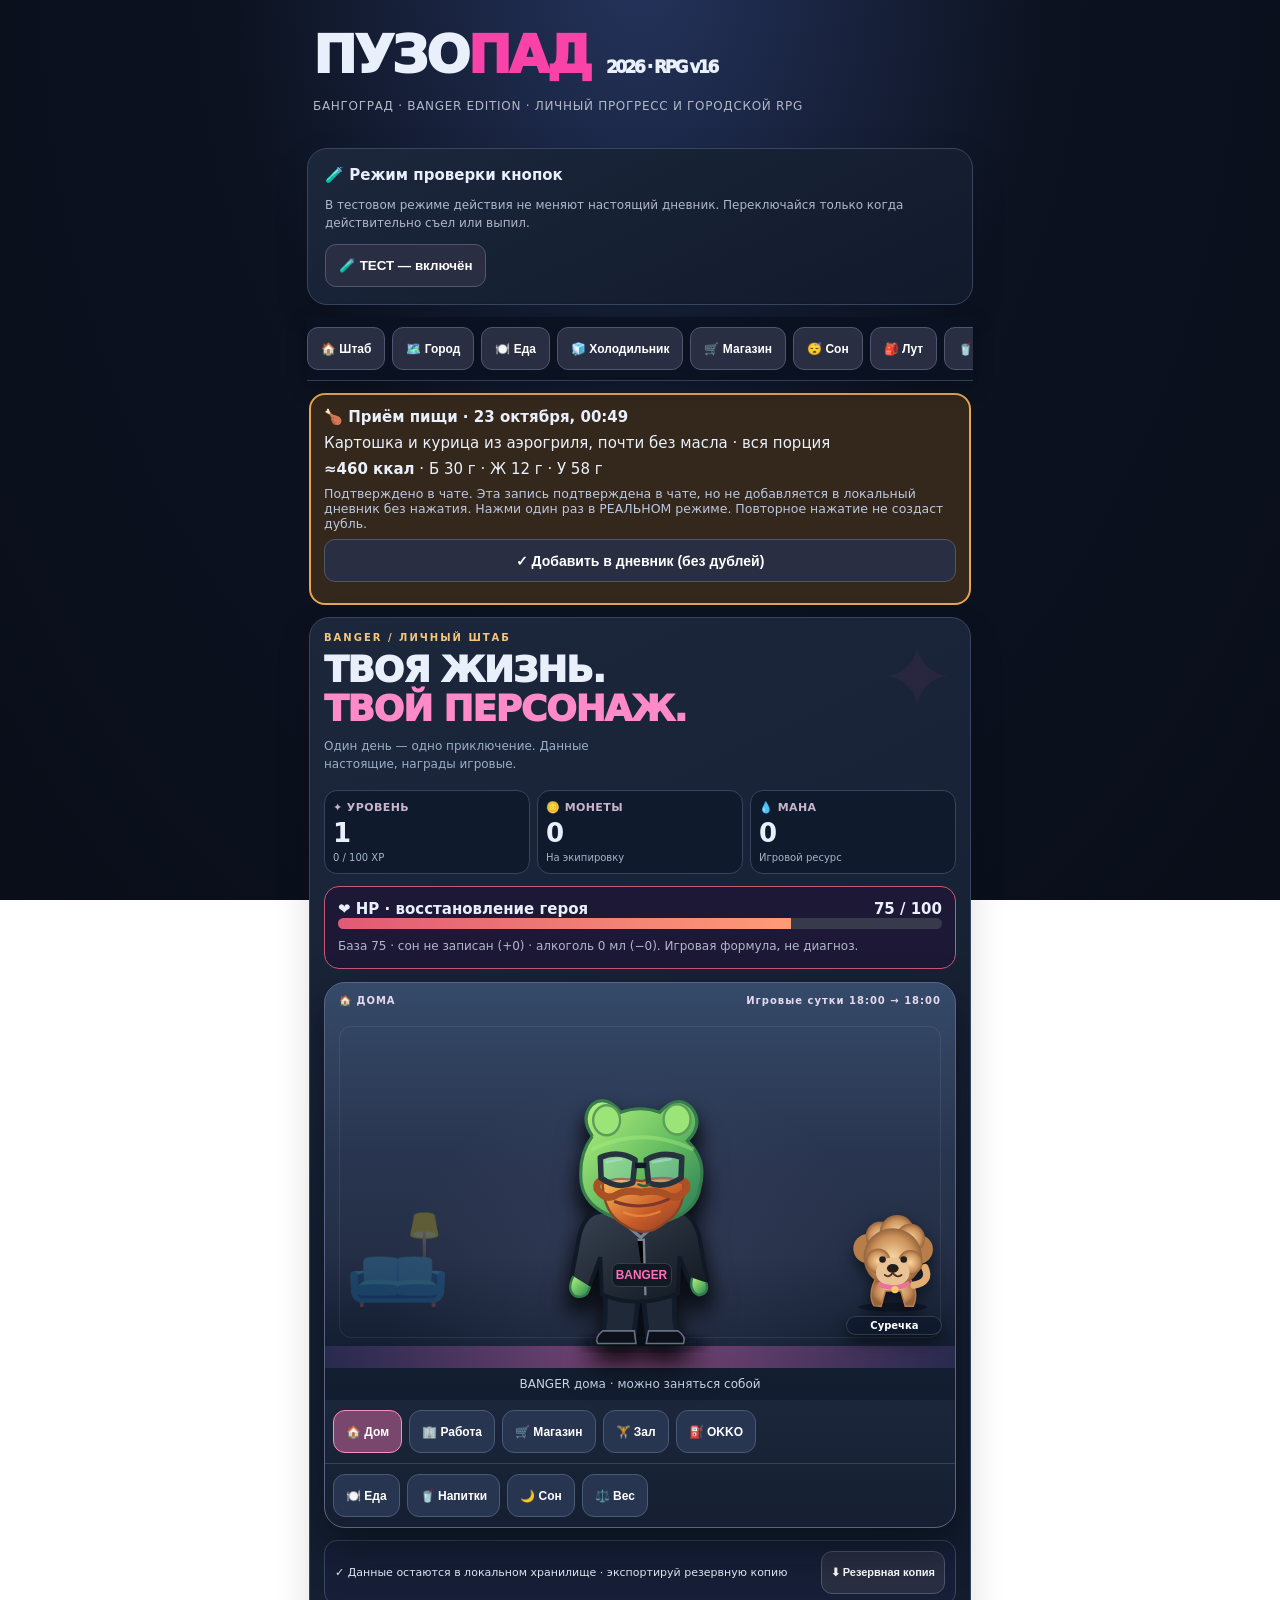
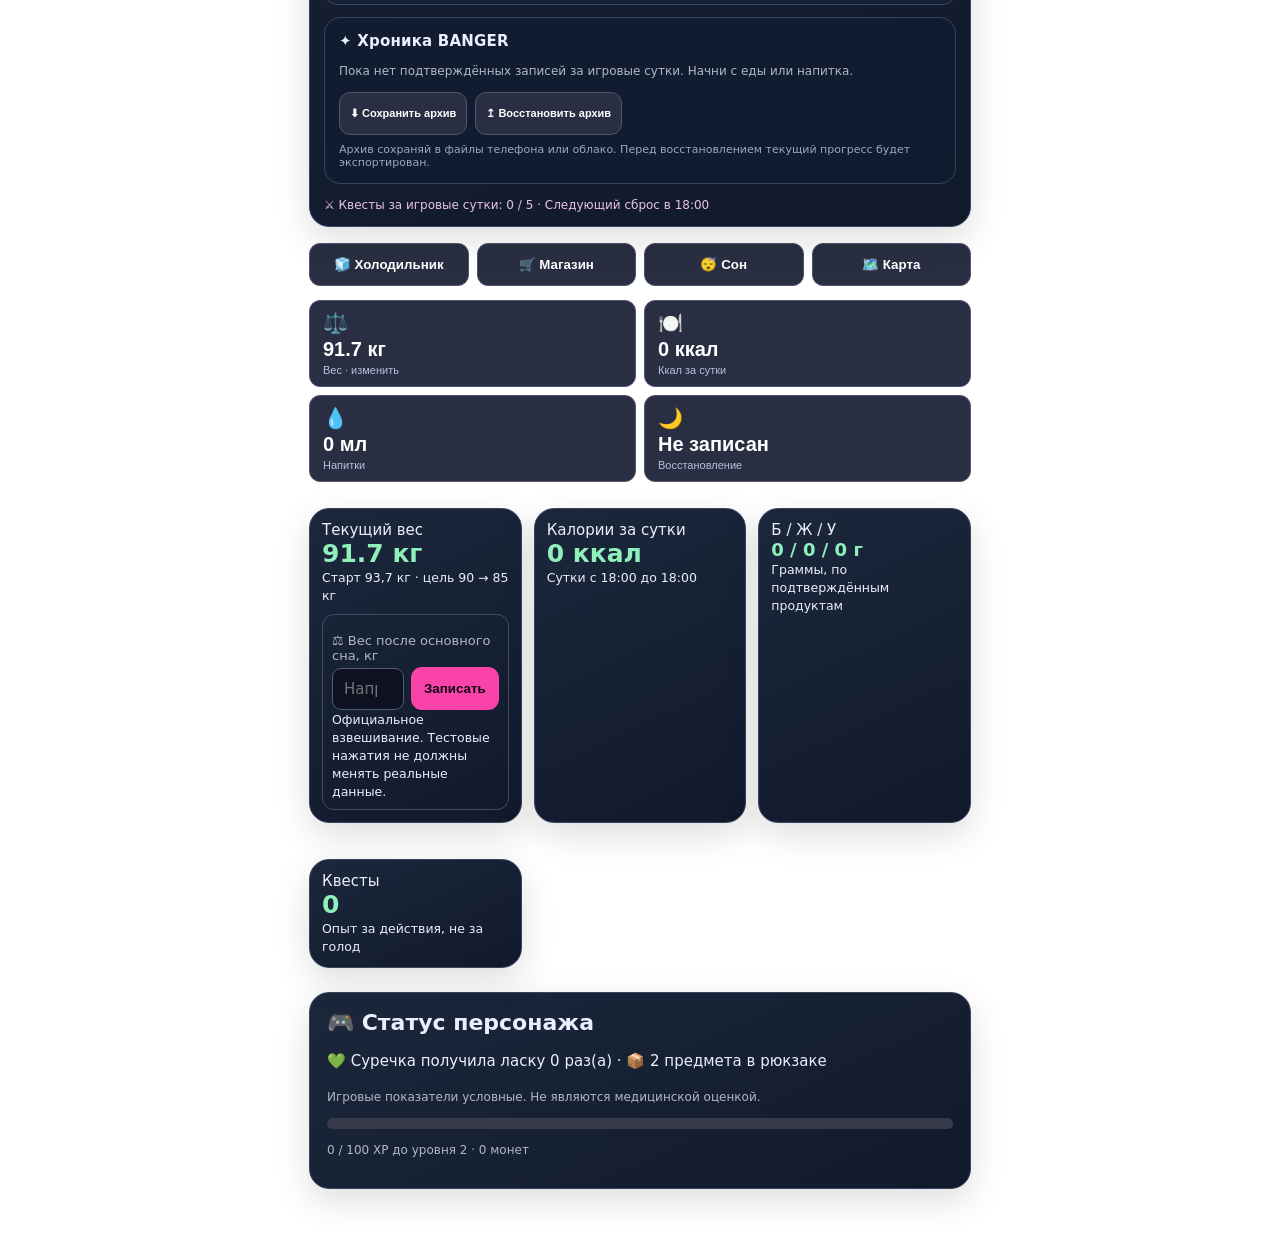
<file: PUZOPAD_BANGER_v24_FOOD_FIXED.html>
<!doctype html><html lang="ru"><head><meta charset="utf-8"><meta name="viewport" content="width=device-width,initial-scale=1"><title>ПУЗОПАД RPG · Бангоград</title>
<style>
:root{--bg:#080a11;--panel:#171b29;--line:#353a50;--pink:#ff2699;--gold:#ffcf64;--green:#79eaa5;--muted:#b1b7c8}*{box-sizing:border-box}body{margin:0;background:radial-gradient(circle at 70% 0,#35203c,#080a11 55%);color:#f6f5fa;font:15px system-ui,sans-serif}main{max-width:1100px;margin:auto;padding:15px}h1{font-size:clamp(30px,6vw,52px);margin:0;font-weight:1000;letter-spacing:-2px}h1 span{color:var(--pink)}h2{margin:0 0 12px;font-size:22px}h3{margin:0 0 10px}p{line-height:1.5}.muted,.small{color:var(--muted)}.small{font-size:12px}.hero{display:grid;grid-template-columns:170px 1fr;gap:16px;align-items:center}.avatar{width:100%;max-height:210px;object-fit:contain;border-radius:18px;background:#242638}.panel{background:linear-gradient(145deg,#1d2232,#10131e);border:1px solid var(--line);border-radius:17px;padding:17px;margin:12px 0;box-shadow:0 8px 20px #0005}.grid{display:grid;grid-template-columns:repeat(auto-fit,minmax(210px,1fr));gap:12px}.stat{padding:12px;border:1px solid var(--line);border-radius:12px}.stat b{font-size:25px;display:block;color:var(--green)}nav{display:flex;gap:7px;overflow:auto;padding:8px 0;position:sticky;top:0;background:#0c0e17ed;z-index:2}button{cursor:pointer;background:#292e42;color:white;border:1px solid #51556d;border-radius:11px;padding:10px 13px;font-weight:700}button:hover,button.active{border-color:var(--pink);color:#fff;background:#5d1b48}.primary{background:var(--pink);color:#110613;border:0}.section{display:none}.section.active{display:block}.item{display:flex;justify-content:space-between;align-items:center;gap:10px;padding:12px;border-bottom:1px solid #363a4a;flex-wrap:wrap}.item:last-child{border:0}.tag{color:var(--gold);font-size:12px}.bar{background:#363a4b;height:11px;border-radius:20px;overflow:hidden}.bar i{display:block;background:var(--pink);height:100%;max-width:100%}input,select{width:100%;background:#0e1220;color:white;border:1px solid #555b70;border-radius:9px;padding:11px;font:inherit}label{display:block;font-size:13px;color:var(--muted);margin:9px 0 4px}.form{display:grid;grid-template-columns:repeat(auto-fit,minmax(155px,1fr));gap:10px}.city{display:grid;grid-template-columns:repeat(auto-fit,minmax(155px,1fr));gap:12px}.place{min-height:115px;text-align:left;background:linear-gradient(135deg,#332037,#151b2b)}.place strong{display:block;font-size:21px;margin:7px 0}table{width:100%;border-collapse:collapse;font-size:13px}td,th{padding:9px 5px;border-bottom:1px solid #373c4e;text-align:left} .scroll{overflow-x:auto} .toast{position:fixed;bottom:15px;left:15px;right:15px;background:#2d253d;border:1px solid var(--pink);border-radius:12px;padding:14px;display:none;z-index:10} @media(max-width:540px){.hero{grid-template-columns:105px 1fr}.panel{padding:12px}h1{font-size:30px}}

.gym-scene{min-height:160px;border:1px solid #7c567b;border-radius:16px;background:linear-gradient(145deg,#403247,#141926);display:flex;align-items:center;justify-content:center;gap:15px;font-size:36px}.gym-scene span{font-size:25px;font-weight:900;color:#ff2699}#home{border-radius:18px;background-position:center;background-size:cover;padding:2px}/* CITY RPG v5 */
.world{position:relative;min-height:330px;overflow:hidden;border:2px solid #555069;border-radius:18px;background:linear-gradient(#252e50 0 49%,#42425b 49% 52%,#24283b 52% 100%)}
.world:before{content:"";position:absolute;inset:0;background:repeating-linear-gradient(90deg,transparent 0 92px,#ffffff0a 93px 95px);pointer-events:none}
.buildings{display:flex;justify-content:space-around;align-items:end;height:245px;gap:8px;padding:20px 12px 0}
.building{width:22%;height:120px;border:2px solid #8e85a4;border-bottom:7px solid #131725;background:repeating-linear-gradient(90deg,#22283e 0 18px,#ffcb6b 19px 30px,#22283e 31px 43px);border-radius:5px 5px 0 0;cursor:pointer;position:relative;color:white;font-weight:900;text-shadow:0 2px 3px black}
.building:nth-child(2){height:168px;background:repeating-linear-gradient(90deg,#27263e 0 17px,#ff77ba 18px 28px,#27263e 29px 43px)}
.building:nth-child(3){height:140px;background:repeating-linear-gradient(90deg,#24283b 0 17px,#8ae8e2 18px 29px,#24283b 30px 43px)}
.building:nth-child(4){height:195px;background:repeating-linear-gradient(90deg,#20283d 0 17px,#a9b2fb 18px 28px,#20283d 29px 43px)}
.building b{position:absolute;bottom:12px;left:2px;right:2px;background:#111b;padding:5px 0;border-radius:6px;font-size:12px}
.walker{position:absolute;bottom:8px;left:var(--walker-x,10%);transition:left .6s ease;display:flex;flex-direction:column;align-items:center;font-size:26px;filter:drop-shadow(0 3px 2px #000);animation:bob 1.2s ease-in-out infinite}
.walker small{font-size:10px;color:white;background:#0d0f1b;padding:2px 5px;border-radius:6px}
@keyframes bob{0%,100%{transform:translateY(0)}50%{transform:translateY(-7px)}}
.live-avatar{position:relative;max-width:200px;margin:auto;animation:breathe 3s ease-in-out infinite;filter:drop-shadow(0 10px 16px #ff269933)}
.live-avatar img{max-height:250px;width:100%;object-fit:contain;border-radius:18px}
@keyframes breathe{0%,100%{transform:translateY(0) scale(1)}50%{transform:translateY(-6px) scale(1.025)}}
.speech{border:1px solid #ff2699;border-radius:13px;background:#341c35;padding:12px;margin:10px 0;font-weight:650}
.actionrow{display:flex;flex-wrap:wrap;gap:8px;margin:10px 0}.actionrow button{flex:1;min-width:125px}
@media(prefers-reduced-motion:reduce){.walker,.live-avatar{animation:none}}
.pet3d{display:flex;align-items:center;gap:10px}.pet3d img{width:92px;height:92px;object-fit:cover;object-position:center;border-radius:22px;box-shadow:0 7px 20px #0009;animation:petbounce 3s ease-in-out infinite}.live-avatar img{border-radius:22px;filter:drop-shadow(0 8px 13px #0009);transform:perspective(650px) rotateY(-5deg);animation:heroFloat 3.5s ease-in-out infinite}@keyframes heroFloat{50%{transform:perspective(650px) rotateY(5deg) translateY(-8px)}}@keyframes petbounce{50%{transform:translateY(-5px) rotate(2deg)}}.macroLine{margin:13px 0}.macroLine .bar{height:16px}.macroLine .bar i{background:var(--green)}.macroLine:nth-child(2) .bar i{background:var(--gold)}.macroLine:nth-child(3) .bar i{background:var(--pink)}.locationTag{display:inline-block;font-size:12px;color:var(--gold);margin-top:5px}button:disabled{opacity:.45;cursor:not-allowed}.lootgrid{display:grid;grid-template-columns:repeat(auto-fill,minmax(165px,1fr));gap:12px}.lootcard{border:1px solid #50566c;border-radius:15px;padding:10px;background:#1b2030;display:flex;flex-direction:column;gap:8px}.lootpic{height:132px;background:#111521;border-radius:12px;display:flex;align-items:center;justify-content:center;font-size:65px;overflow:hidden}.lootpic img{height:100%;width:100%;object-fit:contain}.lootcard .actionrow button{min-width:0;flex:1;padding:8px 4px;font-size:12px}.lootcard .small{font-size:12px}</style><style>.food-list{width:100%;min-width:0}.food-entry{border:1px solid #343a51;border-radius:13px;margin:8px 0;background:#141a29;overflow:hidden}.food-entry summary{cursor:pointer;display:flex;align-items:center;justify-content:space-between;gap:10px;padding:13px;list-style:none}.food-entry summary::-webkit-details-marker{display:none}.food-main{min-width:0;display:grid;gap:4px;overflow-wrap:anywhere}.food-main strong{font-size:14px}.food-main small{color:#aeb6c9;font-size:11px}.food-cal{white-space:nowrap;font-size:12px;color:#7ee3ad;font-weight:800}.food-details{border-top:1px solid #343a51;padding:13px;display:grid;gap:8px}.live-avatar{max-width:340px!important}.live-avatar img{max-height:410px!important;object-fit:cover!important;object-position:center!important}.hero{grid-template-columns:minmax(145px,340px) 1fr!important}@media(max-width:560px){.hero{grid-template-columns:1fr!important}.live-avatar{max-width:270px!important}.live-avatar img{max-height:340px!important}}</style><style>.gta-map{position:relative;aspect-ratio:1.5;min-height:270px;overflow:hidden;border:2px solid #555a6d;border-radius:16px;background:linear-gradient(125deg,#13272eab,#0b1826a6),url("[data-uri]") center/cover}.gta-map:before{content:"";position:absolute;inset:0;background:repeating-linear-gradient(30deg,transparent 0 28px,#90a0a51c 29px 31px,transparent 32px 72px),repeating-linear-gradient(118deg,transparent 0 45px,#d7d9d92a 46px 49px,transparent 50px 90px)}.map-district{position:absolute;font-size:clamp(9px,1.6vw,15px);font-weight:900;color:#d8e3ed90;text-shadow:0 2px 4px #000;pointer-events:none}.map-district.a{left:68%;top:10%}.map-district.b{left:43%;top:43%}.map-district.c{left:8%;top:75%}.map-district.d{left:8%;top:12%}.map-pin{position:absolute;transform:translate(-50%,-50%);z-index:2;border:2px solid #ff2699;border-radius:14px;background:#111322ed;box-shadow:0 0 16px #ff269999;font-size:25px;padding:5px 9px}.map-pin small{display:block;font-size:11px}.map-cursor{position:absolute;left:18%;top:27%;transform:translate(-50%,-140%);transition:left .4s,top .4s;font-size:24px;pointer-events:none;z-index:3}.scene-cards{display:grid;grid-template-columns:repeat(4,minmax(0,1fr));gap:9px;margin-top:14px}.scene-cards button{padding:4px;overflow:hidden}.scene-cards img{width:100%;height:90px;object-fit:cover;border-radius:9px;display:block}.scene-cards b{font-size:12px}.water-progress{height:16px;background:#26324a;border-radius:20px;overflow:hidden;margin:12px 0}.water-progress>div{height:100%;width:0;background:linear-gradient(90deg,#228ddd,#65e9ff)}.water-week{display:flex;gap:8px;align-items:end;height:165px;padding:10px 0}.water-day{flex:1;text-align:center;font-size:10px;min-width:0}.water-column{height:105px;background:#18263b;border-radius:8px;display:flex;align-items:end;overflow:hidden}.water-column i{width:100%;background:linear-gradient(#5be8ff,#1269a7);display:block}.water-day small{display:block;color:#aeb5c8;font-size:10px}@media(max-width:600px){.scene-cards{grid-template-columns:repeat(2,1fr)}.scene-cards img{height:90px}.gta-map{aspect-ratio:1;min-height:280px}}</style><style>.quick-weight{margin-top:10px;padding:9px;border:1px solid #434c60;border-radius:12px}.quick-weight-row{display:flex;gap:7px;align-items:center}.quick-weight-row input{min-width:0;flex:1}.quick-weight-row button{flex:0 0 auto}.gta-map{background-size:cover!important;background-position:center!important}.scene-cards{display:none!important}@media(max-width:560px){.quick-weight-row{flex-wrap:wrap}.quick-weight-row button{width:100%}}</style><style>
.bang-map{height:360px;position:relative;border:2px solid #72567c;border-radius:16px;overflow:hidden;background:#152735}
.bang-map svg{position:absolute;inset:0;width:100%;height:100%}
.bang-pin{z-index:5;touch-action:manipulation;position:absolute;transform:translate(-50%,-50%);display:flex;flex-direction:column;align-items:center;gap:2px;font-size:25px;min-width:75px;background:#16111eea;border:2px solid #ff2699;box-shadow:0 3px 15px #000b}
.bang-pin small{font-size:11px}.district{position:absolute;font-size:10px;letter-spacing:1px;color:#b5c7d0;text-shadow:0 2px 4px #000}
#city .gta-map,#city .world,#city .city-scenes,#city img{display:none!important}
#home{background-image:none!important}
@media(max-width:540px){.bang-map{height:290px}.bang-pin{min-width:65px;font-size:20px}.bang-pin small{font-size:10px}}
</style><style>
:root{--bg:#090b13;--panel:#161a28;--line:#38384f;--pink:#f943a9;--gold:#ffd078;--green:#8ff0bb}
body{background:radial-gradient(ellipse at 80% -5%,#48234b 0,transparent 38%),radial-gradient(ellipse at -10% 50%,#162b3a 0,transparent 48%),#090b13}
header{padding:15px 6px 9px}header h1{letter-spacing:-2.5px}header p{font-size:12px;letter-spacing:.7px;text-transform:uppercase}
.panel{background:linear-gradient(145deg,#202438,#11141f 75%);border:1px solid #3d3b54;box-shadow:0 12px 38px #0006;border-radius:20px}
button{min-height:43px;touch-action:manipulation;transition:transform .12s ease,border-color .12s ease}button:active{transform:scale(.97)}
nav{scrollbar-width:none;backdrop-filter:blur(14px);border-bottom:1px solid #4a314e}nav::-webkit-scrollbar{display:none}
nav button{flex-shrink:0;white-space:nowrap}
.v16-dashboard{position:relative;overflow:hidden;padding:23px 19px 18px;margin:12px 0 16px;border:1px solid #b54b91;border-radius:23px;background:radial-gradient(circle at 95% 10%,#80275d66,transparent 44%),linear-gradient(135deg,#27243d,#111823 75%);box-shadow:0 20px 45px #0007}
.v16-dashboard:before{content:'✦';position:absolute;right:16px;top:8px;font-size:88px;color:#ff51a611;pointer-events:none}
.v16-eyebrow{font-size:10px;font-weight:900;color:#ffd078;letter-spacing:2.2px}.v16-headline{font-size:clamp(25px,6.3vw,42px);font-weight:1000;line-height:1.06;letter-spacing:-1.4px;margin:10px 0}.v16-headline em{font-style:normal;color:#ff6cba}.v16-intro{color:#c3c6d3;font-size:12px;max-width:340px}
.v16-resource-grid{display:grid;grid-template-columns:repeat(3,minmax(0,1fr));gap:8px;margin-top:17px}.v16-resource{background:#080e19a9;border:1px solid #45415d;border-radius:14px;padding:11px 8px;display:flex;flex-direction:column;gap:5px}.v16-resource span{font-size:9px;font-weight:800;color:#c8b5cb;letter-spacing:.4px}.v16-resource strong{font-size:clamp(19px,5vw,30px);line-height:1.1}.v16-resource small{font-size:10px;color:#adb4c7}.v16-missions{margin-top:14px;font-size:12px;color:#e9c4df}
.quest-card{display:flex;align-items:center;gap:11px;padding:13px 10px;border:1px solid #494359;border-radius:14px;margin:9px 0;background:#0d1320}.quest-done{border-color:#2d7056;background:#142a28}.quest-emoji{font-size:26px}.quest-copy{display:flex;flex:1;flex-direction:column;gap:5px}.quest-copy strong{font-size:14px}.quest-copy small{color:#b7bdc9}.quest-reward{color:#ffd078;font-size:11px;font-weight:800}.quest-check{min-width:42px;text-align:center;font-size:13px;color:#8ff0bb;font-weight:800}
.bang-map{isolation:isolate}.bang-pin{z-index:30;pointer-events:auto;min-height:55px;touch-action:manipulation}.bang-map svg,.bang-map .district{pointer-events:none}
@media(max-width:450px){main{padding:10px}.panel{padding:14px}.v16-dashboard{padding:18px 14px}.bang-map{height:320px}}
</style><style>
body{padding-bottom:86px!important}#nav{display:none!important}.v17-bottomnav{position:fixed;z-index:999;bottom:0;left:0;right:0;display:grid;grid-template-columns:repeat(5,1fr);gap:3px;padding:8px max(8px,env(safe-area-inset-right)) calc(8px + env(safe-area-inset-bottom)) max(8px,env(safe-area-inset-left));background:#101226f7;border-top:1px solid #fb4bbd;box-shadow:0 -9px 24px #0007}.v17-bottomnav button{font-size:23px;padding:8px 1px;min-width:0;line-height:1.1}.v17-bottomnav small{display:block;font-size:10px;white-space:nowrap}.v17-more{position:fixed;z-index:998;bottom:70px;left:0;right:0;max-height:65vh;overflow:auto;background:#171a35;border:1px solid #d64aa5;border-radius:18px 18px 0 0;padding:15px;box-shadow:0 -15px 45px #000b}.v17-more[hidden]{display:none}.v17-morehead{display:flex;justify-content:space-between;align-items:center;margin-bottom:12px}#v17MoreLinks{display:grid;grid-template-columns:repeat(2,minmax(0,1fr));gap:8px}#v17MoreLinks button{white-space:normal}.v17-home-summary{display:grid;grid-template-columns:repeat(2,minmax(0,1fr));gap:8px;margin:14px 0}.v17-home-summary button{display:flex;flex-direction:column;gap:3px;text-align:left;font-weight:800;font-size:20px}.v17-home-summary small{font-weight:400;font-size:11px;color:#b8c0e1}.v17-hp{margin-top:12px;padding:13px;border:1px solid #c75a75;border-radius:15px;background:#1d1836}.v17-hp-top{display:flex;justify-content:space-between;align-items:center}.v17-hp .small{margin:8px 0 0}.live-avatar{cursor:pointer;touch-action:manipulation}.v17-foodstats{padding:12px;margin:12px 0;border-radius:14px;background:#1d213a;border:1px solid #474c78}.v17-foodstats .v17-bars{display:grid;grid-template-columns:repeat(3,1fr);gap:8px}.v17-foodstats .v17-bars>div{background:#15182b;padding:9px;border-radius:10px}.v17-foodstats .bar{height:8px}.v17-foodrow{border-left:4px solid #9da4bb;padding:10px;margin:7px 0;border-radius:8px;background:#1a2036}.v17-foodrow.good{border-color:#6ce3a5}.v17-foodrow.warn{border-color:#ffb968}.v17-foodrow.alert{border-color:#f2758c}.v17-foodrow summary{cursor:pointer}.v17-foodrow small{display:block;color:#b8c0db}.v17-sleep-state,.v17-info{padding:12px;border-radius:12px;background:#252647;margin:10px 0}.v17-check{display:flex;align-items:center;gap:10px}.v17-check input{width:20px;height:20px}.v17-shop{display:grid;grid-template-columns:repeat(2,minmax(0,1fr));gap:10px}.v17-shop>div{background:#242742;border:1px solid #5b6084;padding:12px;border-radius:13px}.v17-shop button{width:100%;margin-top:8px}.v17-more button,.v17-shop button{touch-action:manipulation}.bang-pin{z-index:9!important}#v17Avatar:focus{outline:2px solid #ff5bba}
</style><style>#nav{display:flex!important;position:sticky;top:0;z-index:1200;overflow-x:auto!important;flex-wrap:nowrap!important;white-space:nowrap;background:#111629f2;padding:10px 4px;gap:7px;-webkit-overflow-scrolling:touch}#nav button{flex:0 0 auto!important;min-width:max-content!important;padding:12px!important}.v17-bottomnav,.v17-drawer,.v17-drawer-backdrop{display:none!important}body{padding-bottom:15px!important}#d19stats{display:grid;grid-template-columns:1fr 1fr;gap:8px}#d19stats span{padding:8px;background:#222b42;border-radius:8px}</style><style>
#home{background-image:none!important;background-color:transparent!important}
#home .v16-headline{font-size:clamp(24px,6vw,42px)!important;line-height:1.08!important;margin-bottom:4px}
#home .v16-intro{font-size:13px!important;margin:8px 0 12px!important}
#home .v16-dashboard{padding:14px!important}
#home .v16-resource-grid{gap:7px!important}
#home .v16-resource{padding:10px 8px!important;min-width:0!important}
#home .v16-resource span{font-size:11px!important}
#home .v16-resource strong{font-size:26px!important}
.v20-world{position:relative;overflow:hidden;border:1px solid #d856b5;border-radius:20px;margin:16px 0 12px;background:linear-gradient(155deg,#2e2b5a,#141c32 75%);box-shadow:0 14px 35px #0005}
.v20-world[data-scene="work"]{background:linear-gradient(155deg,#31435a,#152132 75%)}
.v20-world[data-scene="shop"]{background:linear-gradient(155deg,#653f64,#282041 75%)}
.v20-world[data-scene="gym"]{background:linear-gradient(155deg,#3b4556,#17202d 75%)}
.v20-world[data-scene="fuel"]{background:linear-gradient(155deg,#32535d,#142832 75%)}
.v20-world[data-scene="sleep"]{background:linear-gradient(155deg,#151735,#0c1026 75%)}
.v20-world-top{display:flex;justify-content:space-between;gap:8px;padding:12px;font-size:11px;letter-spacing:.7px;font-weight:800;color:#ffdfef}
.v20-scene-art{position:relative;height:300px;display:flex;align-items:center;justify-content:center;background:radial-gradient(ellipse at 50% 95%,#f8a1db30,transparent 60%),linear-gradient(0deg,#0b1325 0%,transparent 42%)}
.v20-scene-art:after{content:"";position:absolute;bottom:0;width:100%;height:22px;background:linear-gradient(90deg,#34325e,#ac5394,#34325e);opacity:.65}
.v20-scene-object{position:absolute;left:6%;bottom:36px;font-size:clamp(65px,17vw,112px);opacity:.6;filter:drop-shadow(0 8px 15px #0008)}
.v20-avatar-slot{position:relative;z-index:2;height:270px;width:65%;display:flex;justify-content:center;align-items:flex-end}
.v20-avatar-slot .live-avatar{height:100%!important;width:100%!important;max-width:250px!important;overflow:hidden;background:transparent!important;border:0!important;box-shadow:none!important}
.v20-avatar-slot img.avatar{height:100%!important;max-height:270px!important;width:100%!important;object-fit:contain!important;object-position:center bottom!important}
.v20-pet{position:absolute;right:6%;bottom:32px;z-index:3;font-size:46px;cursor:pointer;filter:drop-shadow(0 6px 5px #0009)}
.v20-pet small{display:block;font-size:10px;text-align:center;font-weight:700;color:white}
.v20-status{padding:9px 12px;font-size:13px;text-align:center;color:#fff;background:#10192b90}
.v20-scenes,.v20-actions{display:flex;overflow-x:auto;gap:7px;padding:10px;scrollbar-width:thin}
.v20-scenes button,.v20-actions button{flex:0 0 auto!important;white-space:nowrap;padding:10px 12px!important;border-radius:12px!important;font-size:13px!important}
.v20-scenes button.selected{border-color:#ff64c7!important;background:#682f78!important}
.v20-actions{border-top:1px solid #ffffff24}
.v20-savebar{display:flex;align-items:center;justify-content:space-between;gap:8px;padding:10px;border:1px solid #46577b;border-radius:13px;background:#161f37;font-size:11px}
.v20-savebar button{padding:9px!important;font-size:11px!important;flex:0 0 auto}
#home>.panel.hero{display:none!important}
@media(max-width:370px){.v20-scene-art{height:255px}.v20-avatar-slot{height:235px}.v20-avatar-slot img.avatar{max-height:235px}.v20-world-top{font-size:10px}}
</style><style>
.v20-avatar-slot .banger-v21{animation:none!important;filter:drop-shadow(0 13px 9px #0009)!important;overflow:visible!important}
.v20-avatar-slot .banger-v21 svg{height:100%;width:100%;max-height:285px;display:block;transform-origin:50% 95%;animation:banger-idle-v21 4.2s ease-in-out infinite}
@keyframes banger-idle-v21{0%,100%{transform:translateY(0)}50%{transform:translateY(-3px)}}
.v20-world[data-scene="sleep"] .banger-v21 svg{animation:banger-sleep-v21 4s ease-in-out infinite;transform-origin:50% 90%}
@keyframes banger-sleep-v21{0%,100%{transform:rotate(-7deg) translateY(8px)}50%{transform:rotate(-9deg) translateY(9px)}}
.v21-meal{border:1px solid #596584;background:#18233b;border-radius:16px;padding:13px;margin:10px 0;display:flex;flex-direction:column;gap:8px}
.v21-meal button{width:100%;font-size:14px}
.v21-meal small{color:#bbc8e1}
</style><style>
:root{--v22-ink:#eef4fb;--v22-muted:#a3b2ca;--v22-pink:#ff72c2;--v22-gold:#f4c57a}
body{background:radial-gradient(ellipse at 50% -5%,#25345d 0%,#0c1220 45%,#090e19 100%) fixed!important;color:#e9f0fb!important;font-family:system-ui,-apple-system,"Segoe UI",sans-serif!important}
main{max-width:690px!important;margin:auto!important;padding:10px 12px 34px!important}
.panel,.v16-dashboard{background:linear-gradient(155deg,#1c273c,#111a2b)!important;border:1px solid #374660!important;border-radius:20px!important;box-shadow:0 12px 35px #0002!important}
#home .v16-dashboard{padding:14px!important}
#home .v16-eyebrow{color:var(--v22-gold)!important;font-size:10px!important;letter-spacing:2px!important}
#home .v16-headline{font-size:clamp(22px,6vw,36px)!important;letter-spacing:-1.2px!important;margin-top:8px!important}
#home .v16-headline em{color:#ff8aca!important}
#home .v16-intro{color:#9baec7!important;font-size:12px!important}
.v16-resource-grid{display:grid!important;grid-template-columns:repeat(3,minmax(0,1fr))!important;gap:7px!important}
.v16-resource{background:#101a2d!important;border:1px solid #36445e!important;border-radius:13px!important;padding:11px 7px!important}
.v16-resource strong{font-size:26px!important}
.v16-resource small{font-size:10px!important;color:#a5b4ca!important}
.v20-world{margin-top:13px!important;border:1px solid #5b6583!important;border-radius:21px!important;background:linear-gradient(180deg,#354a69 0%,#28334d 35%,#151f31 100%)!important;box-shadow:0 18px 40px #050a1399!important}
.v20-world[data-scene="work"]{background:linear-gradient(180deg,#394f65,#1b283a 75%)!important}
.v20-world[data-scene="shop"]{background:linear-gradient(180deg,#5b496a,#29243c 75%)!important}
.v20-world[data-scene="gym"]{background:linear-gradient(180deg,#394e58,#1a2532 75%)!important}
.v20-world[data-scene="sleep"]{background:linear-gradient(180deg,#192543,#0d1427 75%)!important}
.v20-world-top{font-size:10px!important;letter-spacing:1px!important;color:#e5d8ec!important;padding:12px 14px!important}
.v20-scene-art{height:350px!important;background:radial-gradient(ellipse at 50% 85%,#a7a4d41c,transparent 58%),linear-gradient(180deg,transparent 68%,#0a1526a8 100%)!important;isolation:isolate}
.v20-scene-art:before{content:"";position:absolute;inset:8px 14px 30px;border:1px solid #ffffff14;border-radius:12px;pointer-events:none}
.v20-scene-object{font-size:86px!important;opacity:.26!important;left:3%!important;bottom:58px!important;filter:blur(.3px)!important}
.v20-avatar-slot{height:320px!important;width:80%!important;z-index:2!important;align-items:flex-end!important}
.v20-avatar-slot .live-avatar{height:320px!important;max-width:270px!important;display:flex!important;justify-content:center!important;align-items:flex-end!important;background:none!important;border:0!important;box-shadow:none!important;overflow:visible!important}
.v20-avatar-slot .live-avatar>svg{width:auto!important;height:315px!important;max-width:100%!important;filter:drop-shadow(0 13px 11px #0007)!important;animation:v22-idle 4s ease-in-out infinite!important}
@keyframes v22-idle{0%,100%{transform:translateY(0)}50%{transform:translateY(-4px)}}
.v20-world[data-scene="sleep"] .v20-avatar-slot .live-avatar>svg{transform:rotate(-68deg) translate(-10px,45px)!important;animation:none!important;height:250px!important}
.v20-pet{right:2%!important;bottom:33px!important;z-index:3!important;width:96px!important;filter:drop-shadow(0 7px 7px #0008)!important;cursor:pointer}
.v22-dog-art{display:block;height:107px;width:95px}.v22-dog-art svg{display:block;height:100%;width:100%;animation:v22-pet 5s ease-in-out infinite}
@keyframes v22-pet{0%,100%{transform:rotate(0)}50%{transform:rotate(3deg)}}
.v20-pet small{background:#101b2ed9;border:1px solid #ffffff25;border-radius:12px;padding:3px 6px;color:#fff!important}
.v20-status{font-size:12px!important;color:#c8d4e9!important;background:#0e1829a0!important}
.v20-scenes,.v20-actions{padding:10px 8px!important;gap:7px!important}
.v20-scenes button,.v20-actions button{background:#273550!important;color:#fff!important;border:1px solid #4a5976!important;border-radius:12px!important;padding:11px 12px!important;font-size:12px!important}
.v20-scenes button.selected{background:#79466e!important;border-color:#f293c5!important}
.v20-savebar{margin-top:10px!important;border-color:#374963!important}
#nav{background:#0b1222f2!important;border-bottom:1px solid #303e58!important;box-shadow:0 6px 18px #0004!important;scroll-snap-type:x proximity}
#nav button{scroll-snap-align:start;border-radius:11px!important;font-size:12px!important;padding:10px 13px!important}
#home .actionrow{margin-top:12px!important}
.v22-timeline{background:#111c30;border:1px solid #344560;border-radius:16px;margin:12px 0;padding:14px}
.v22-timeline h3{margin:0 0 12px;font-size:15px;letter-spacing:.2px}
.v22-timeline-row{display:flex;gap:12px;border-left:2px solid #405779;padding:0 0 14px 12px;margin-left:6px;position:relative}
.v22-timeline-row:before{content:"";position:absolute;width:9px;height:9px;background:#ee88c6;border-radius:50%;left:-5.5px;top:4px}
.v22-timeline-row:last-child{padding-bottom:0}
.v22-timeline-time{min-width:42px;color:#f0bc7c;font-size:12px;font-weight:800}
.v22-timeline-desc{color:#c3d0e1;font-size:12px;line-height:1.4}
.v22-tools{display:flex;gap:8px;flex-wrap:wrap;margin-top:9px}.v22-tools button{font-size:11px!important;padding:9px 10px!important}
.v22-backup-note{color:#98a9c2;font-size:11px;margin-top:8px}
@media(max-width:380px){.v20-scene-art{height:300px!important}.v20-avatar-slot{height:275px!important}.v20-avatar-slot .live-avatar{height:275px!important}.v20-avatar-slot .live-avatar>svg{height:270px!important}.v20-pet{width:78px!important}.v22-dog-art{width:76px;height:90px}}
</style><style>
.v23-tabs{display:flex;overflow-x:auto;gap:7px;padding:8px 0 13px;scrollbar-width:thin}
.v23-tabs button{flex:0 0 auto!important;padding:10px 12px!important;border-radius:12px!important}
.v23-tabs button.on{background:#9c397d!important;border-color:#ff8bcd!important}
.v23-chart{border:1px solid #435170;border-radius:14px;padding:12px;margin:10px 0;background:#11192c}
.v23-chart svg{width:100%;height:auto;display:block}
.v23-chart-meta{display:grid;grid-template-columns:repeat(2,minmax(0,1fr));gap:8px}
.v23-chart-meta div,.v23-quest,.v23-equip{background:#1c2640;border:1px solid #374661;border-radius:13px;padding:12px}
.v23-chart-meta strong{display:block;font-size:19px;color:#fff}
.v23-quest{margin:9px 0;display:flex;align-items:center;gap:11px}
.v23-quest.done{border-color:#3b846d;background:#17352f}
.v23-quest-icon{font-size:28px}
.v23-quest-main{flex:1;min-width:0}
.v23-quest-main b{display:block}
.v23-quest-main small{display:block;color:#acb9cc;margin-top:4px}
.v23-quest-prize{font-size:11px;text-align:right;white-space:nowrap;color:#ffd68d}
.v23-progress{height:8px;background:#2e3a55;border-radius:10px;overflow:hidden;margin:9px 0}
.v23-progress>div{height:100%;background:linear-gradient(90deg,#ea54aa,#ffcc78);border-radius:10px}
.v23-equip{margin:10px 0}
.v23-equip-grid{display:grid;grid-template-columns:1fr 1fr;gap:8px;margin:10px 0}
.v23-equip-grid button{padding:12px 6px!important;font-size:12px!important}
.v23-pet-look{display:flex;gap:15px;align-items:center;border:1px solid #554c7d;background:linear-gradient(120deg,#342347,#1a233b);border-radius:17px;padding:14px;margin:10px 0}
.v23-pet-art{font-size:62px;filter:drop-shadow(0 8px 8px #0009)}
.v23-pet-art svg{width:105px;height:110px}
</style></head><body><main>
<header><h1>ПУЗО<span>ПАД</span> <small style="font-size:17px">2026 · RPG v16</small></h1><p class="muted">Бангоград · BANGER Edition · Личный прогресс и городской RPG</p></header>
<div class="panel" style="border-color:#ff2699"><strong>🧪 Режим проверки кнопок</strong><p class="small">В тестовом режиме действия не меняют настоящий дневник. Переключайся только когда действительно съел или выпил.</p><button id="testToggle" onclick="toggleMode()">🧪 ТЕСТ — включён</button> <span id="modeStatus" class="small"></span></div><nav id="nav"><button data-tab="home">🏠 Штаб</button><button data-tab="city">🗺️ Город</button><button data-tab="diary">🍽️ Еда</button><button data-tab="fridge">🧊 Холодильник</button><button data-tab="store">🛒 Магазин</button><button data-tab="sleep">😴 Сон</button><button data-tab="loot">🎒 Лут</button><button data-tab="drinks">🥤 Напитки</button><button data-tab="quests">⚔️ Квесты</button><button data-tab="gym">🏋️ Зал</button><button data-tab="weight">⚖️ Вес</button><button data-tab="charts">📈 Графики</button><button data-tab="save">💾 Сейв</button><button data-tab="fuel">⛽ OKKO</button><button data-tab="wardrobe">🧥 Гардероб</button><button data-tab="companion">🐩 Суречка</button></nav>
<section id="home" class="section active"><div class="v21-meal" style="border:2px solid #e6a54f;background:#34271b"><strong>🍗 Приём пищи · 23 октября, 00:49</strong><div>Картошка и курица из аэрогриля, почти без масла · вся порция</div><div><b>≈460 ккал</b> · Б 30 г · Ж 12 г · У 58 г</div><small>Подтверждено в чате. Эта запись подтверждена в чате, но не добавляется в локальный дневник без нажатия. Нажми один раз в РЕАЛЬНОМ режиме. Повторное нажатие не создаст дубль.</small><button onclick="saveMealV24()">✓ Добавить в дневник (без дублей)</button><span id="v21MealStatus"></span></div><div class="v16-dashboard"><div class="v16-eyebrow">BANGER / ЛИЧНЫЙ ШТАБ</div><div class="v16-headline">ТВОЯ ЖИЗНЬ.<br><em>ТВОЙ ПЕРСОНАЖ.</em></div><p class="v16-intro">Один день — одно приключение. Данные настоящие, награды игровые.</p><div class="v16-resource-grid"><div class="v16-resource"><span>✦ УРОВЕНЬ</span><strong id="v16Level">1</strong><small id="v16Next">0 / 100 XP</small></div><div class="v16-resource"><span>🪙 МОНЕТЫ</span><strong id="v16Coins">0</strong><small>На экипировку</small></div><div class="v16-resource"><span>💧 МАНА</span><strong id="v16Mana">0</strong><small>Игровой ресурс</small></div></div><div class="v17-hp"><div class="v17-hp-top"><b>❤️ HP · восстановление героя</b><strong id="v17Hp">—</strong></div><div class="bar"><i id="v17HpBar" style="width:0%;background:linear-gradient(90deg,#e05a74,#ff9a76)"></i></div><p id="v17HpExplain" class="small">Сон и алкоголь меняют игровой HP. Это не медицинский показатель.</p></div><div class="v20-world" id="v20World">
<div class="v20-world-top"><span id="v20Where">🏠 ДОМА</span><span id="v20Time">Смена 18:00–06:00</span></div>
<div class="v20-scene-art"><div class="v20-scene-object" id="v20Prop">🛋️</div><div class="v20-avatar-slot" id="v20AvatarSlot"></div><div class="v20-pet" onclick="go('companion')" title="Суречка"><span class="v22-dog-art"><svg viewBox="0 0 130 140" xmlns="http://www.w3.org/2000/svg" aria-label="Суречка — рыжий той-пудель"><defs><radialGradient id="fur22"><stop stop-color="#f8d7a0"/><stop offset=".72" stop-color="#cb915b"/><stop offset="1" stop-color="#95643c"/></radialGradient></defs><ellipse cx="64" cy="131" rx="47" ry="6" fill="#050b16" opacity=".5"/><path d="M42 89 Q29 113 38 129 L48 130 L54 109 L75 109 L81 130 L92 130 Q101 110 86 90" fill="url(#fur22)" stroke="#b77c47" stroke-width="2"/><path d="M93 101 Q117 96 108 77" fill="none" stroke="#e2ae74" stroke-width="10" stroke-linecap="round"/><circle cx="30" cy="51" r="20" fill="#b77e4c"/><circle cx="99" cy="52" r="20" fill="#b77e4c"/><circle cx="47" cy="34" r="20" fill="url(#fur22)"/><circle cx="70" cy="29" r="24" fill="url(#fur22)"/><circle cx="88" cy="37" r="20" fill="url(#fur22)"/><circle cx="64" cy="63" r="40" fill="url(#fur22)"/><circle cx="44" cy="68" r="17" fill="url(#fur22)"/><circle cx="88" cy="70" r="17" fill="url(#fur22)"/><ellipse cx="64" cy="83" rx="23" ry="20" fill="#e9c295"/><circle cx="50" cy="66" r="4.5" fill="#251d19"/><circle cx="79" cy="66" r="4.5" fill="#251d19"/><ellipse cx="64" cy="78" rx="8" ry="6" fill="#241c1b"/><path d="M64 84 Q59 92 53 87 M64 84 Q69 92 76 87" fill="none" stroke="#4d2d21" stroke-width="2.5" stroke-linecap="round"/><path d="M44 99 Q65 110 87 98" fill="none" stroke="#e9719b" stroke-width="6"/><circle cx="67" cy="107" r="5" fill="#f5cb65"/></svg></span><small>Суречка</small></div></div>
<div class="v20-status" id="v20Status">BANGER дома. Выбери действие.</div>
<div class="v20-scenes"><button onclick="v20Place('home')">🏠 Дом</button><button onclick="v20Place('work')">🏢 Работа</button><button onclick="v20Place('shop')">🛒 Магазин</button><button onclick="v20Place('gym')">🏋️ Зал</button><button onclick="v20Place('fuel')">⛽ OKKO</button></div>
<div class="v20-actions"><button onclick="go('diary')">🍽️ Еда</button><button onclick="go('drinks')">🥤 Напитки</button><button onclick="go('sleep')">🌙 Сон</button><button onclick="go('weight')">⚖️ Вес</button></div>
</div>
<div class="v20-savebar"><span id="v20SaveStatus">💾 Сохранения проверяются…</span><button onclick="v20ExportAll()">⬇ Резервная копия</button></div><div class="v22-timeline" id="v22Timeline"><h3>✦ Хроника BANGER</h3><div id="v22TimelineRows">Загрузка событий…</div><div class="v22-tools"><button onclick="v20ExportAll()">⬇ Сохранить архив</button><button onclick="document.getElementById('v22Import').click()">↥ Восстановить архив</button><input id="v22Import" type="file" accept=".json,application/json" style="display:none" onchange="v22Restore(event)"></div><div class="v22-backup-note">Архив сохраняй в файлы телефона или облако. Перед восстановлением текущий прогресс будет экспортирован.</div></div><div class="v16-missions" id="v16Missions"></div></div><div class="actionrow"><button onclick="go('fridge')">🧊 Холодильник</button><button onclick="go('store')">🛒 Магазин</button><button onclick="go('sleep')">😴 Сон</button><button onclick="go('city')">🗺️ Карта</button></div><div class="v17-home-summary"><button onclick="go('weight')">⚖️ <span id="v17Weight">—</span><small>Вес · изменить</small></button><button onclick="go('diary')">🍽️ <span id="v17Kcal">—</span><small>Ккал за сутки</small></button><button onclick="go('water')">💧 <span id="v17Water">—</span><small>Напитки</small></button><button onclick="go('sleep')">🌙 <span id="v17Sleep">—</span><small>Восстановление</small></button></div><div class="panel hero"><div class="live-avatar banger-v21" id="v17Avatar" onclick="cycleBangerScene()" onkeydown="if(event.key==='Enter')cycleBangerScene()" role="button" tabindex="0" title="BANGER — нажми, чтобы сменить сцену"><svg viewBox="0 0 230 320" xmlns="http://www.w3.org/2000/svg" role="img" aria-label="BANGER в полный рост"><defs><linearGradient id="b21skin" x2=".8" y2="1"><stop stop-color="#b5ef6a"/><stop offset="1" stop-color="#59ae42"/></linearGradient><linearGradient id="b21shirt" x2=".9" y2="1"><stop stop-color="#3b3e50"/><stop offset="1" stop-color="#0c1123"/></linearGradient></defs><ellipse cx="114" cy="309" rx="72" ry="8" fill="#000" opacity=".25"/><path d="M79 235 L72 296 Q76 309 100 304 L114 249 L123 303 Q147 309 154 296 L150 231" fill="#1b2036" stroke="#090f1c" stroke-width="5"/><path d="M69 290 Q56 302 61 309 H107 Q117 304 105 292Z M125 292 Q118 304 126 309 H171 Q176 301 151 290Z" fill="#131826" stroke="#ff5aa8" stroke-width="3"/><path d="M62 147 Q44 153 40 189 L49 236 Q59 249 68 235 L64 191 L75 168 M167 148 Q186 151 193 189 L184 236 Q172 250 162 236 L168 192 L157 169" fill="url(#b21skin)" stroke="#376f2f" stroke-width="4"/><path d="M79 143 Q113 131 152 143 Q177 164 166 241 Q118 256 64 241 Q58 163 79 143Z" fill="url(#b21shirt)" stroke="#090c17" stroke-width="5"/><path d="M87 169 H143" stroke="#ff4fb4" stroke-width="5"/><text x="115" y="194" fill="white" font-family="Arial,sans-serif" font-weight="900" font-size="22" text-anchor="middle">BANGER</text><path d="M76 80 Q45 75 46 52 Q46 34 66 33 Q79 9 111 15 Q148 6 160 32 Q188 33 186 58 Q184 80 164 82 L168 116 Q153 151 112 150 Q68 151 58 113Z" fill="url(#b21skin)" stroke="#386e2d" stroke-width="5"/><circle cx="73" cy="49" r="24" fill="#a7e65f" stroke="#376d2e" stroke-width="4"/><circle cx="157" cy="49" r="24" fill="#a7e65f" stroke="#376d2e" stroke-width="4"/><rect x="58" y="69" width="51" height="30" rx="10" fill="#10131f" stroke="#202738" stroke-width="4"/><rect x="117" y="69" width="51" height="30" rx="10" fill="#10131f" stroke="#202738" stroke-width="4"/><path d="M109 79 H118" stroke="#111624" stroke-width="5"/><path d="M83 107 Q112 119 146 106 Q145 142 115 146 Q83 143 83 107Z" fill="#d16b24" stroke="#8f3f1d" stroke-width="3"/><path d="M96 112 Q114 122 134 111" stroke="#fff5d7" stroke-width="4" stroke-linecap="round" fill="none"/><path d="M96 122 L91 142 M112 122 L110 147 M130 120 L137 140" stroke="#ec9139" stroke-width="6" stroke-linecap="round"/><path d="M64 37 Q114 0 170 35" fill="none" stroke="#17202a" stroke-width="13" stroke-linecap="round"/></svg></div><div><h2>BANGER · BANGER</h2><div id="level"></div><p class="small">🧥 Чёрное худи · 👖 чёрные штаны · 👟 белые Nike</p><div class="pet3d"><img src="[data-uri]" alt="Суречка — 3D-стилизованный той-пудель"><span>🐩 Суречка · компаньон</span></div><div class="panel"><h3>📍 BANGER сейчас: <span id="v17SceneName">Дома</span></h3><div class="actionrow"><button onclick="setLocation('home');refreshV17()">🏠 Дом</button><button onclick="setLocation('work');refreshV17()">🏢 Работа</button><button onclick="setLocation('shop');refreshV17()">🛒 Магазин</button><button onclick="setLocation('gym');refreshV17()">🏋️ Зал</button></div><p id="locationStatus" class="small"></p><p class="small">Нажми на героя, чтобы переключить сцену. Свой фон можно загрузить для каждой локации. Позже пришлёшь фотографии — сделаем полноценные сцены.</p><input type="file" id="sceneFile" accept="image/*" onchange="setScenePhoto()"><p class="small">Фон сохраняется в браузере. Для iOS-приложения позже перенесём его в хранилище проекта.</p></div><div class="speech" id="pepeSpeech">Пора заглянуть в рюкзак и проверить квесты!</div><div class="actionrow"><button onclick="pet();say('Суречка счастлива! 🐩')">🐾 Суречка</button><button onclick="restBANGER()">💤 Отдых</button><button onclick="go('city')">🗺️ В город</button></div></div></div><div class="grid"><div class="panel stat">Текущий вес<b id="currentWeight"></b><small>Старт 93,7 кг · цель 90 → 85 кг</small><div class="quick-weight"><label for="quickWeight">⚖️ Вес после основного сна, кг</label><div class="quick-weight-row"><input id="quickWeight" type="number" step="0.1" min="20" max="350" inputmode="decimal" placeholder="Например, 92.8"><button class="primary" onclick="saveQuickWeight()">Записать</button></div><small>Официальное взвешивание. Тестовые нажатия не должны менять реальные данные.</small></div></div><div class="panel stat">Калории за сутки<b id="todayK"></b><small>Сутки с 18:00 до 18:00</small></div><div class="panel stat">Б / Ж / У<b id="todayMacro" style="font-size:18px"></b><small>Граммы, по подтверждённым продуктам</small></div><div class="panel stat">Квесты<b id="questCount"></b><small>Опыт за действия, не за голод</small></div></div><div class="panel"><h2>🎮 Статус персонажа</h2><p id="mood"></p><p class="small">Игровые показатели условные. Не являются медицинской оценкой.</p><div id="homeQuests"></div></div></section>
<section id="city" class="section"><div class="panel"><h2>🗺️ Бангоград · карта приключений</h2><p class="small">Вымышленный город. Одна карта, пять активных точек. Выбор точки открывает нужную локацию.</p><div class="bang-map">
<svg viewBox="0 0 800 460" preserveAspectRatio="none" aria-hidden="true"><rect width="800" height="460" fill="#152735"/><path d="M0 85L800 240M0 250L800 40M80 0L350 460M510 0L720 460M0 390L800 320" stroke="#5e6774" stroke-width="29"/><path d="M0 85L800 240M0 250L800 40M80 0L350 460M510 0L720 460M0 390L800 320" stroke="#252b36" stroke-width="23"/><path d="M0 85L800 240M0 250L800 40M80 0L350 460M510 0L720 460M0 390L800 320" stroke="#a3a7aa" stroke-width="1.4" stroke-dasharray="6 14"/><path d="M0 360Q200 300 310 370T800 365" fill="none" stroke="#17628b" stroke-width="38" opacity=".8"/></svg>
<span class="district" style="left:12%;top:10%">НЕОН-ЦЕНТР</span><span class="district" style="left:52%;top:13%">ЗЕЛЁНЫЙ РАЙОН</span><span class="district" style="left:19%;top:81%">СТАРЫЙ ГОРОД</span>
<button class="bang-pin" style="left:17%;top:30%" data-destination="home" type="button" onclick="mapTravel('home')">🏠<small>Дом</small></button><button class="bang-pin" style="left:65%;top:28%" data-destination="work" type="button" onclick="mapTravel('work')">💼<small>Работа</small></button><button class="bang-pin" style="left:40%;top:62%" data-destination="shop" type="button" onclick="mapTravel('shop')">🛒<small>Магазин</small></button><button class="bang-pin" style="left:78%;top:71%" data-destination="gym" type="button" onclick="mapTravel('gym')">🏋️<small>Зал</small></button><button class="bang-pin" data-destination="fuel" style="left:55%;top:79%" type="button" onclick="go('fuel')">⛽<small>OKKO</small></button></div><p class="speech" id="travelStatus">Выбери точку, чтобы перейти в локацию.</p></div></section>
<section id="diary" class="section"><div class="panel" id="v24MealReminder"><b>🍗 Подтверждённый приём пищи · 23 октября, 00:49</b><p>Картошка с курицей из аэрогриля · 460 ккал · Б 30 / Ж 12 / У 58 г.</p><p id="v24MealStatus">Запись из чата. Проверь, есть ли она в журнале за игровые сутки 22 октября.</p><button class="primary" onclick="saveMealV24()">🍗 Восстановить запись без дублей</button><button onclick="v24ShowMealDay()">📅 Показать нужные сутки</button></div><div class="panel"><h2>🍽️ Журнал питания</h2><p class="small">Время приёма по умолчанию — время на устройстве. Запись делается только после подтверждения.</p><div class="actionrow"><button onclick="changeDiaryDay(-1)">◀ Предыдущие сутки</button><button onclick="changeDiaryDay(0)">Сегодня</button><button onclick="changeDiaryDay(1)">Следующие ▶</button></div><p id="diaryRange" class="tag"></p><div id="v17FoodStats" class="v17-info" aria-live="polite"></div><div id="foodRows" class="food-list"></div></div><div class="panel"><h3>➕ Записать съеденное</h3><div class="form"><div><label>Дата</label><input type="date" id="fd"></div><div><label>Время</label><input type="time" id="ft"></div><div><label>Название</label><input id="fn" placeholder="Например, гречка"></div><div><label>Количество, г/мл</label><input type="number" id="fq" min="1"></div><div><label>Ккал на 100 г/мл</label><input type="number" id="fk" min="0"></div><div><label>Белки на 100</label><input type="number" id="fp" min="0" step=".1"></div><div><label>Жиры на 100</label><input type="number" id="ff" min="0" step=".1"></div><div><label>Углеводы на 100</label><input type="number" id="fc" min="0" step=".1"></div></div><p><button class="primary" onclick="addFood()">Записать приём</button></p></div></section>
<section id="fridge" class="section"><div class="panel"><h2>🧊 Холодильник BANGER</h2><p class="small">Продукты, которые сейчас дома. «Переложить» отправит их на работу. «Съесть» спишет только после подтверждения.</p><div id="fridgeItems" class="lootgrid"></div><button onclick="go('loot')">🎒 Общий лут и приготовленная еда</button></div></section>
<section id="store" class="section"><div class="panel"><h2>🛒 Магазин Бангограда</h2><p>Здесь регистрируем покупки. Сфотографируй упаковку и пищевую ценность, затем добавь карточку товара в лут.</p><p class="small">Автоматическое распознавание в автономном HTML пока недоступно: фото можно прикрепить, а JSON с проверенными данными я подготовлю по снимку в чате. Не придумываем БЖУ по виду продукта.</p><button class="primary" onclick="go('loot');document.getElementById('labelPhoto').scrollIntoView({behavior:'smooth',block:'center'})">📸 Открыть добавление по этикетке</button><button onclick="go('loot')">🍲 Добавить приготовленное блюдо</button></div></section>
<section id="sleep" class="section"><div class="panel"><h2>😴 Сон и восстановление</h2><div id="v17SleepState" class="v17-sleep-state"></div><button class="primary" onclick="toggleBangerSleep()" id="v17SleepToggle">🌙 Отправить BANGER спать</button><p>Ориентир взрослому — 7–9 часов за основной сон. Записываем фактическое время, не выдумываем показатели.</p><div class="form"><div><label>Дата пробуждения</label><input type="date" id="sleepDate"></div><div><label>Часов сна</label><input type="number" id="sleepHours" step=".25" min="0" max="24" placeholder="Например, 6.5"></div></div><p><button class="primary" onclick="addSleep()">💤 Записать сон</button></p><div id="sleepHistory"></div></div></section><section id="loot" class="section"><div class="panel"><h2>🎒 Два инвентаря: дом и работа</h2><div class="grid"><div class="stat"><strong>🏠 Дом</strong><div id="homeLoot"></div></div><div class="stat"><strong>🏢 На работе</strong><div id="workLoot"></div></div></div><h3>Все запасы</h3><p class="small">Нажми «Съесть» и укажи граммы. Лут спишется из запаса и появится в дневнике.</p><div id="lootRows" class="lootgrid"></div></div><div class="panel"><h3>📸 Быстрый склад по фото этикетки</h3><p class="small">Фото можно выбрать прямо здесь: оно прикрепится к игровой карточке товара. Распознавание без сервера пока не автоматическое: пришли фото этикетки мне в чат, я верну готовую карточку для импорта. Вставь её JSON ниже, проверь данные и нажми «Добавить».</p><input type="file" accept="image/*" capture="environment" id="labelPhoto" onchange="showLabelPhoto()"><img id="labelPreview" style="display:none;max-width:100%;max-height:250px;border-radius:12px;margin-top:10px" alt="Фото этикетки"><label>Карточка продукта (JSON)</label><textarea id="labelJson" rows="4" style="width:100%;background:#101522;color:white;border:1px solid #555b70;border-radius:10px;padding:10px" placeholder='{"name":"Продукт","qty":500,"k":100,"p":10,"f":2,"c":12,"where":"work"}'></textarea><p><button class="primary" onclick="importLabel()">📦 Добавить по карточке</button></p></div><div class="panel"><h3>➕ Положить лут</h3><div class="form"><div><label>Место хранения</label><select id="lwhere"><option value="home">🏠 Дома</option><option value="work">🏢 На работе</option></select></div><div><label>Название</label><input id="ln"></div><div><label>Количество, г/мл</label><input id="lq" type="number"></div><div><label>Ккал / 100</label><input id="lk" type="number"></div><div><label>Белки / 100</label><input id="lp" type="number"></div><div><label>Жиры / 100</label><input id="lf" type="number"></div><div><label>Углеводы / 100</label><input id="lc" type="number"></div></div><p><button class="primary" onclick="addLoot()">+ Добавить в рюкзак</button></p></div></section>
<section id="bar" class="section"><div class="panel"><h2>🍹 Бар · артефакт SHAKE</h2><p>Алкоголь учитываем без осуждения: калории + игровой дебаф. Дебаф — художественная механика, а не измерение опьянения.</p><div class="grid"><div class="stat"><b>🍸 Pink Pussycat</b><p>85 ккал / 100 мл · 9% алкоголя</p><p class="small">Для БЖУ этикетка указывает 8,5 г сахара/100 мл; другие углеводы и БЖУ пока не подтверждены.</p></div><div class="stat"><b>🧪 Эффект</b><p id="debuffText">Нет записей за текущие сутки</p></div></div><h3>Выбери тару</h3><div class="actionrow"><button onclick="drinkShake(250)">🥫 0,25 л</button><button onclick="drinkShake(330)">🍾 330 мл</button><button onclick="drinkShake(500)">🥫 0,5 л</button></div><p class="small">Запись добавляется в дневник питания; можно удалить ошибочную запись там. Это не рекомендация употреблять алкоголь.</p><h3>Записи бара за сутки</h3><div id="barRows"></div></div></section>
<section id="drinks" class="section"><div class="panel"><h2>🥤 Все напитки</h2><p>Один журнал: вода, Бон Буассон, чай, кофе, кола, Non Stop, SHAKE и свои напитки. Сутки 18:00–18:00.</p><label>Что выпил</label><select id="d19type" onchange="previewD19()"><option value="bon">💧 Бон Буассон без сахара</option><option value="water">💦 Вода</option><option value="coffee">☕ Кофе без сахара</option><option value="tea">🍵 Чай без сахара</option><option value="cola">🥤 Coca-Cola Original</option><option value="nonstop">⚡ Non Stop Original</option><option value="shake">🍹 SHAKE</option><option value="custom">✏️ Свой напиток</option></select><div id="d19custom" style="display:none"><label>Название</label><input id="d19name"><label>Ккал на 100 мл</label><input id="d19k" type="number" step=".1" placeholder="Неизвестно"><label>Сахар, г на 100 мл</label><input id="d19s" type="number" step=".1" placeholder="Неизвестно"></div><label>Объём, мл</label><input id="d19ml" type="number" value="500" min="1" max="3000" oninput="previewD19()"><div class="actionrow"><button onclick="n('d19ml').value=250;previewD19()">250</button><button onclick="n('d19ml').value=330;previewD19()">330</button><button onclick="n('d19ml').value=500;previewD19()">500</button><button onclick="n('d19ml').value=750;previewD19()">750</button></div><div id="d19preview" class="panel"></div><button class="primary" onclick="addDrinkD19()">✓ Подтвердить выпитое</button><div id="d19stats" class="panel"></div><h3>Журнал напитков за игровые сутки</h3><div id="d19rows"></div><p class="small">Алкоголь учитывается как жидкость и калории, но не как полезная гидратация. Неизвестный сахар и кофеин не считаются нулевыми.</p></div></section><section id="water" class="section"><div class="panel"><h2>💧 Источник маны</h2><p>Вода «Бон Буассон» — лимон или малина. Вода восполняет игровую ману. Норма не навязывается: счётчик показывает только выпитое.</p><div class="grid"><div class="stat">Выпито за сутки<b id="waterAmount" style="font-size:29px;display:block;color:#79eaa5">0 мл</b></div><div class="stat">Мана<b id="manaAmount" style="font-size:29px;display:block;color:#85bfff">0 / 100</b><div class="bar"><i id="manaBar" style="background:#61b9ff;width:0%"></i></div></div></div><div class="panel"><h3>🎯 Водный ориентир на сутки 18:00–18:00</h3><p>При весе около 92 кг начальный ориентир — примерно 2,3–2,8 л напитков за сутки, корректируется по жажде, нагрузке, погоде и состоянию здоровья. Это не обязательная квота и не повод пить через силу.</p><label>Мой ориентир, мл</label><input id="waterGoal" type="number" min="500" max="5000" step="100" value="2500" onchange="setWaterGoal()"><div class="bar"><i id="waterGoalBar" style="width:0%;background:#58bfff"></i></div><p id="waterGoalLabel" class="small"></p></div><label>Напиток</label><select id="waterType"><option>Бон Буассон — лимон</option><option>Бон Буассон — малина</option><option>Обычная вода</option><option>Кофе без сахара</option><option>Чай без сахара</option><option>Кола обычная</option><option>Кола без сахара</option><option>Другое (указать ниже)</option></select><label>Если «Другое» — название напитка</label><input id="v17DrinkName" placeholder="Например, сок или морс"><p class="small">Для напитков с калориями добавь этикетку в питание отдельно: здесь учитывается только объём, без выдуманных БЖУ.</p><label>Выпито, мл</label><div class="actionrow"><button onclick="drinkWater(250)">+250 мл</button><button onclick="drinkWater(500)">+500 мл</button><button onclick="drinkWater(750)">+750 мл</button><button onclick="drinkWater(1500)">+1,5 л</button></div><div class="form"><div><input id="waterCustom" type="number" min="1" placeholder="Другое количество, мл"></div><div><button onclick="drinkWater(Number(n('waterCustom').value))">Добавить</button></div></div><p class="small">Игровая механика: +1 мана за 25 мл, максимум 100. Мана тратится в мини-играх, но выпитая вода не исчезает из статистики. Проверяй этикетку: ароматизированная вода может содержать сахар.</p><div id="waterRows"></div></div></section>
<section id="gym" class="section"><div class="panel"><h2>🏋️ Тренажёрный зал — будущая RPG внутри RPG</h2><p>Зал существует как отдельная локация, но пока ты не начал тренировки, мы ничего не записываем автоматически. Здесь позже будут упражнения, подходы, веса, отдых, прогресс силы и отдельный BANGER в спортивных шортах.</p><div class="panel"><h3>🏋️ Дневник тренировки</h3><p class="small">Упражнение, подходы, повторения, вес. Сначала только планирование; запись фактической тренировки по кнопке.</p><div class="form"><div><label>Упражнение</label><select id="gymExercise"><option>Степпер</option><option>Приседания</option><option>Жим лёжа</option><option>Тяга верхнего блока</option><option>Жим гантелей</option><option>Планка</option></select></div><div><label>Подходы</label><input id="gymSets" type="number" min="1" value="3"></div><div><label>Повторения / минуты</label><input id="gymReps" type="number" min="1" value="10"></div><div><label>Рабочий вес, кг (0 = без веса)</label><input id="gymKg" type="number" min="0" step=".5" value="0"></div></div><p><button onclick="addWorkout()">Записать выполненное</button></p><div id="workoutHistory"></div></div><div class="gym-scene">🏋️ <span>BANGER GYM</span> 🏃</div><div class="actionrow"><button onclick="toast('Тренировка пока не начата — это будущий модуль')">🎮 Режим тренировки (скоро)</button><button onclick="go('quests')">📜 Квесты</button></div><p class="small">Будущий 3D-аватар как в WoW требует отдельной 3D-модели и рендера; текущая версия показывает стилизованный 2D-аватар, не выдаём его за 3D.</p></div></section><section id="quests" class="section"><div class="panel v16-quest-guide"><h2>⚔️ Как работает прокачка</h2><p>Квесты выполняются <strong>автоматически</strong> по подтверждённым действиям. Каждый квест даёт опыт и монеты только один раз за игровые сутки (18:00–18:00).</p><p>✦ XP повышает уровень · 🪙 монеты копятся на будущую экипировку · 💧 мана — игровой ресурс. Нет штрафов за пропуск, еду или недосып.</p></div><div class="panel"><h2>⚔️ Квестовая доска</h2><p class="muted">XP — опыт персонажа. За каждые 100 XP повышается уровень, позже он откроет игровые предметы. Никаких штрафов за еду или пропуски. Квесты отмечаются один раз за сутки.</p><div id="v23QuestBoard"></div><details><summary>История наград и правила</summary><p>За выполненное действие награда начисляется автоматически один раз за игровые сутки. Исправление записи не даёт повторной награды. Пропуск не штрафуется.</p><div id="v23QuestLedger"></div></details><div id="questRows" style="display:none"></div></div></section>
<section id="charts" class="section"><div class="panel"><h2>📊 Аналитика BANGER</h2><p class="small">Выбери показатель. Графики строятся только по фактическим записям, без выдуманных точек. Сутки 18:00–18:00.</p><div id="v23ChartTabs" class="v23-tabs"></div><div id="v23ChartDisplay"></div></div><div class="panel"><h2>📈 График веса</h2><p class="small">Официальные взвешивания. Пунктир — первая цель 90 кг.</p><svg id="weightChart" viewBox="0 0 600 250" style="width:100%;height:auto;background:#101522;border-radius:12px"></svg></div><div class="panel"><h2>🥗 Интерактивное БЖУ</h2><p class="small">Выбирай дату. Цифры — фактический учёт, не нормы питания.</p><label>День дневника</label><select id="chartDay" onchange="renderCharts()"></select><div id="macroBars"></div><div id="macroDetails"></div></div></section><section id="weight" class="section"><div class="panel"><h2>⚖️ Официальные взвешивания</h2><div id="weightRows"></div><p class="small">Только после основного сна. Промежуточные измерения не записываем.</p><div class="form"><div><label>Дата</label><input type="date" id="wd"></div><div><label>Вес, кг</label><input type="number" id="wv" step=".1" min="20" max="350"></div></div><p><button class="primary" onclick="addWeight()">Записать официальный вес</button></p></div></section>
<section id="energy" class="section"><div class="panel"><h2>⚡ Энергетики · учёт</h2><p>Энергетик записывается как напиток и, если известны калории, как еда. Кофеин берём с этикетки — без догадок.</p><div class="form"><div><label>Название</label><input id="enName" value="Non Stop"></div><div><label>Объём, мл</label><input id="enMl" type="number" value="500" min="1"></div><div><label>Ккал на 100 мл (если известно)</label><input id="enK" type="number" min="0" step=".1" placeholder="С этикетки"></div><div><label>Кофеин, мг на банку (если известно)</label><input id="enCaf" type="number" min="0" placeholder="С этикетки"></div></div><p><button class="primary" onclick="addEnergyV17()">⚡ Подтвердить выпитое</button></p><div id="enHistory"></div></div></section>
<section id="fuel" class="section"><div class="panel"><h2>⛽ OKKO · гараж BANGER</h2><p>Каждая заправка: одометр, литры и стоимость. Реальный расход л/100 км считаем только между заправками «до полного» с корректными данными.</p><div class="form"><div><label>Автомобиль</label><input id="fuelCar" placeholder="Например, Mercedes ML"></div><div><label>Одометр, км</label><input id="fuelOdo" type="number" min="0" step="1" placeholder="Пробег на приборке"></div><div><label>Заправлено, л</label><input id="fuelLiters" type="number" min="0.01" step=".01"></div><div><label>Цена за литр, грн</label><input id="fuelPrice" type="number" min="0.01" step=".01"></div><div><label>Дата</label><input id="fuelDate" type="date"></div></div><label class="v17-check"><input id="fuelFull" type="checkbox"> Заправка до полного бака</label><p><button class="primary" onclick="addFuelV17()">⛽ Сохранить заправку</button></p><div id="fuelStats"></div><div id="fuelHistory"></div></div></section>
<section id="wardrobe" class="section"><div class="panel"><h2>🧥 Гардероб и награды</h2><p>Монеты за привычки — косметические предметы. Покупка не влияет на здоровье или калории.</p><div id="v23WardrobeGuide"></div><div id="wardrobeWallet"></div><div id="wardrobeItems" class="v17-shop"></div><h3>📜 История наград</h3><div id="rewardHistory"></div></div></section>
<section id="companion" class="section"><div class="panel"><h2>🐩 Суречка · компаньон</h2><p>Настроение компаньона — игровой элемент. Отдельно записываем прогулки, без выдуманного GPS или шагов.</p><div id="v23PetLook"></div><div id="petMood"></div><button onclick="petV17()">🐾 Погладить</button><button onclick="walkPetV17()">🚶 Записать прогулку</button><div id="petWalks"></div></div></section><section id="save" class="section"><div class="panel"><h2>💾 Сохранения</h2><p>Прогресс сохраняется локально в этом браузере, если браузер разрешает хранение. Для надёжности регулярно скачивай JSON-сейв.</p><button onclick="exportSave()">⬇️ Скачать сейв JSON</button> <button onclick="copyReport()">📋 Скопировать отчёт</button><label>Загрузить сохранение JSON</label><input type="file" id="importFile" accept=".json,application/json"><button onclick="importSave()">⬆️ Восстановить сейв</button><p class="small">В режиме ТЕСТ экспортируется тестовый сейв. Приложение не синхронизируется автоматически с ChatGPT и Excel. Присылай мне отчёт или сейв для сверки.</p></div></section>
<div class="toast" id="toast"></div></main>
<script>
const KEY="puzopad_rpg_v4"; // Keep same save key for migration
const initial={weights:[{date:"2026-10-21",kg:93.7},{date:"2026-10-22",kg:92.9}],foods:[
{id:1,date:"2026-10-21",time:"?",name:"Сосиска в тесте с сыром",qty:"1 шт",k:360,p:null,f:null,c:null,note:"Оценка 300–420"},
{id:2,date:"2026-10-21",time:"?",name:"Гречка, сосиски, курица",qty:"порция",k:650,p:null,f:null,c:null,note:"Оценка 550–750"},
{id:3,date:"2026-10-21",time:"?",name:"Запеканка с джемом",qty:"порция",k:380,p:null,f:null,c:null,note:"Оценка 330–430"},
{id:4,date:"2026-10-21",time:"утро",name:"SHAKE Pink Pussycat",qty:"330 г",k:null,p:null,f:null,c:null,note:"Масса указана, объём не подтверждён"},
{id:5,date:"2026-10-22",time:"19:08",name:"Агромол творог 0%",qty:"350 г",k:283.5,p:63,f:.7,c:6.3},
{id:6,date:"2026-10-22",time:"19:08",name:"Агромол кефир 1%",qty:"600 мл",k:240,p:18.6,f:6,c:28.2}
],loot:[{id:11,name:"Агромол кефир 1%",qty:400,k:40,p:3.1,f:1,c:4.7,where:"home"},{id:12,name:"Курица и картофель (остатки)",qty:null,k:null,p:null,f:null,c:null,where:"home"}],quests:{},xp:0,pets:0};
let realDb;try{realDb=JSON.parse(localStorage.getItem(KEY))||structuredClone(initial)}catch(e){realDb=JSON.parse(JSON.stringify(initial))}
const TESTKEY=KEY+"_sandbox_v8";let testMode=true;let db;try{db=JSON.parse(localStorage.getItem(TESTKEY))||structuredClone(realDb)}catch(e){db=structuredClone(realDb)}
function toggleMode(){testMode=!testMode;db=testMode?(JSON.parse(localStorage.getItem(TESTKEY)||"null")||structuredClone(realDb)):realDb;render();updateMode();toast(testMode?"🧪 Песочница: действия не влияют на настоящий дневник":"🔒 Настоящий учёт включён")}
function updateMode(){n("testToggle").textContent=testMode?"🧪 ТЕСТ — включён":"🔒 РЕАЛЬНЫЙ УЧЁТ";n("modeStatus").textContent=testMode?"Можно смело проверять кнопки":"Все действия записываются в настоящий дневник"}
function persist(){try{localStorage.setItem(testMode?TESTKEY:KEY,JSON.stringify(db));if(!testMode)realDb=db}catch(e){toast("Локальное сохранение недоступно: скачай JSON-сейв")}}
function toast(t){let x=document.getElementById("toast");x.textContent=t;x.style.display="block";clearTimeout(window.tt);window.tt=setTimeout(()=>x.style.display="none",2800)}
function go(t){document.querySelectorAll(".section").forEach(x=>x.classList.toggle("active",x.id===t));document.querySelectorAll("nav button").forEach(x=>x.classList.toggle("active",x.dataset.tab===t));render();window.scrollTo(0,0)}
document.querySelectorAll("nav button").forEach(b=>b.addEventListener("click",()=>go(b.dataset.tab)));
const n=id=>document.getElementById(id),round=x=>Math.round(x*10)/10,fmt=x=>x==null?"—":round(x),now=()=>new Date();
function stamp(){let x=now(),z=v=>String(v).padStart(2,"0");return {date:x.getFullYear()+"-"+z(x.getMonth()+1)+"-"+z(x.getDate()),time:z(x.getHours())+":"+z(x.getMinutes())}}
function dayKey(date,time){if(time&&time!=="?"&&time!=="утро"&&time<"18:00"){let d=new Date(date+"T12:00:00");d.setDate(d.getDate()-1);return d.toISOString().slice(0,10)}return date}
function currentDay(){let t=stamp();return dayKey(t.date,t.time)}
function daily(){return db.foods.filter(x=>dayKey(x.date,x.time)===currentDay())}
function sum(arr,key){return round(arr.reduce((a,x)=>a+(Number(x[key])||0),0))}
function esc(x){return String(x??"").replace(/[&<>"']/g,c=>({"&":"&amp;","<":"&lt;",">":"&gt;",'"':"&quot;","'":"&#39;"}[c]))}
function render(){db.loot.forEach(x=>{if(!x.where)x.where="home"});let w=db.weights.at(-1);n("currentWeight").textContent=w?fmt(w.kg)+" кг":"—";let a=daily();n("todayK").textContent=fmt(sum(a,"k"))+" ккал";n("todayMacro").textContent=["p","f","c"].map(k=>fmt(sum(a,k))).join(" / ")+" г";n("level").textContent="Уровень "+levelInfoV16().level+" · "+db.xp+" XP";n("mood").textContent="💚 Суречка получила ласку "+db.pets+" раз(а) · 📦 "+db.loot.length+" предмета в рюкзаке";n("questCount").textContent=Object.keys(db.quests).length;
n("foodRows").innerHTML=db.foods.slice().reverse().map(x=>`<details class="food-entry"><summary><span class="food-main"><strong>${esc(x.name)}</strong><small>${esc(x.date)} · ${esc(x.time)} · ${esc(x.qty)}</small></span><span class="food-cal">${fmt(x.k)} ккал <span aria-hidden="true">⌄</span></span></summary><div class="food-details"><div>🥩 Белки: <b>${fmt(x.p)} г</b></div><div>🧈 Жиры: <b>${fmt(x.f)} г</b></div><div>🍞 Углеводы: <b>${fmt(x.c)} г</b></div>${x.note?`<p class="small">${esc(x.note)}</p>`:""}<button onclick="removeFood(${x.id})">🗑 Удалить запись</button></div></details>`).join("");
n("homeLoot").textContent=db.loot.filter(x=>x.where==="home").length+" предметов";n("workLoot").textContent=db.loot.filter(x=>x.where==="work").length+" предметов";n("lootRows").innerHTML=db.loot.map(x=>`<div class="lootcard"><div class="lootpic">${x.photo?`<img src="${esc(x.photo)}" alt="${esc(x.name)}">`:"📦"}</div><strong>${esc(x.name)}</strong><div class="locationTag">${x.where==="work"?"🏢 Работа":"🏠 Дом"}</div><div class="small">${x.qty==null?"Количество неизвестно":fmt(x.qty)+" г/мл"} · ${x.k==null?"Ккал неизвестны":fmt(x.k)+" ккал/100"}</div><div class="small">Б/Ж/У: ${["p","f","c"].map(k=>fmt(x[k])).join("/")}</div><div class="actionrow"><button onclick="eatLootV24(${x.id})" ${x.qty==null||x.k==null?"disabled title='Нужны вес и калорийность продукта'":""}>🍴 Съесть</button><button onclick="moveLoot(${x.id})">⇄ Переложить</button><button onclick="changeLootPhoto(${x.id})">📷 Фото</button><button onclick="removeLoot(${x.id})">✕</button></div></div>`).join("");
n("weightRows").innerHTML=db.weights.map(x=>`<div class="item">${esc(x.date)} <strong>${fmt(x.kg)} кг</strong></div>`).join("");
let quests=questDefinitionsV16();
n("questRows").innerHTML=quests.map(q=>{let key=currentDay()+":"+q.id,done=!!db.quests[key];return `<div class="quest-card ${done?"quest-done":""}"><div class="quest-emoji">${q.icon}</div><div class="quest-copy"><strong>${esc(q.title)}</strong><small>${esc(q.description)}</small><div class="quest-reward">${done?"✓ Получено":"+"+q.xp+" XP · +"+q.coins+" монет"}</div></div><div class="quest-check">${done?"✓":q.progress}</div></div>`}).join("");
renderCharts();renderExtra();renderLocation();n("homeQuests").innerHTML=levelProgressV16()}
function renderCharts(){let svg=n("weightChart");if(!svg)return;let w=db.weights.slice().sort((a,b)=>a.date.localeCompare(b.date));let vals=w.map(x=>x.kg).concat([90]),low=Math.floor(Math.min(...vals)-1),high=Math.ceil(Math.max(...vals)+1),xx=i=>55+i*490/Math.max(1,w.length-1),yy=v=>205-(v-low)*155/(high-low);let line=w.map((x,i)=>xx(i)+","+yy(x.kg)).join(" ");svg.innerHTML=`<line x1="40" y1="205" x2="570" y2="205" stroke="#687086"/><line x1="40" y1="45" x2="40" y2="205" stroke="#687086"/><line x1="40" y1="${yy(90)}" x2="570" y2="${yy(90)}" stroke="#ffcf64" stroke-dasharray="5 5"/><text x="465" y="${Math.max(20,yy(90)-8)}" fill="#ffcf64" font-size="13">Цель 90 кг</text><polyline points="${line}" fill="none" stroke="#ff2699" stroke-width="4"/>`+w.map((x,i)=>`<circle cx="${xx(i)}" cy="${yy(x.kg)}" r="6" fill="#ff2699" stroke="white" stroke-width="2"/><text x="${xx(i)}" y="${yy(x.kg)-13}" text-anchor="middle" fill="white" font-size="14">${x.kg}</text><text x="${xx(i)}" y="230" text-anchor="middle" fill="#c3c8d7" font-size="12">${x.date.slice(5)}</text>`).join("");let dates=[...new Set(db.foods.map(x=>dayKey(x.date,x.time)))].sort().reverse();let sel=n("chartDay"),previous=sel.value;sel.innerHTML=dates.map(d=>`<option value="${d}">${d}</option>`).join("");sel.value=dates.includes(previous)?previous:dates[0]||"";let a=db.foods.filter(x=>dayKey(x.date,x.time)===sel.value),macros=[["Белки","p"],["Жиры","f"],["Углеводы","c"]],maximum=Math.max(1,...macros.map(([_,k])=>sum(a,k)));n("macroBars").innerHTML=macros.map(([name,k])=>`<div class="macroLine"><strong>${name}: ${fmt(sum(a,k))} г</strong><div class="bar"><i style="width:${100*sum(a,k)/maximum}%"></i></div></div>`).join("");n("macroDetails").innerHTML=`<p>Учтено: <strong>${fmt(sum(a,"k"))} ккал</strong> · ${a.length} записей</p><p class="small">Неизвестные БЖУ не включены в суммы. Длины полос сравнивают БЖУ между собой, не с рекомендуемой нормой.</p>`}
function completeQuest(id,xp){let key=currentDay()+":"+id;if(db.quests[key])return;db.quests[key]=true;db.xp+=xp;persist();render();toast("Квест выполнен: +"+xp+" XP");say("Новый опыт! +"+xp+" XP")}
function say(msg){let x=n("pepeSpeech");if(x)x.textContent=msg}
function restBANGER(){say("Отдых — тоже часть прокачки. Береги сон, а не только XP.");toast("💤 BANGER отдыхает")}
function travel(dest,pos,label){let loc={home:"home",loot:"shop",diary:"work",gym:"gym"}[dest];if(loc){db.location=loc;persist();renderLocation()}let w=n("walker");if(w)w.style.setProperty("--walker-x",pos+"%");n("travelStatus").textContent="🐸 BANGER направляется: "+label;setTimeout(()=>{go(dest);toast("📍 Локация: "+label)},650)}
function pet(){db.pets++;persist();render();toast("🐩 Суречка довольна!")}
function addFood(){let qty=Number(n("fq").value),k=Number(n("fk").value),name=n("fn").value.trim();if(!name||!(qty>0)||n("fk").value===""){toast("Укажи название, количество и ккал/100");return}let x={id:Date.now(),date:n("fd").value,time:n("ft").value,name,qty:qty+" г/мл",k:round(k*qty/100)};for(let [key,id] of [["p","fp"],["f","ff"],["c","fc"]])x[key]=n(id).value===""?null:round(Number(n(id).value)*qty/100);db.foods.push(x);persist();render();toast("Приём записан");say("Еда учтена! Продолжаем квест без голодовок.");n("fn").value="";n("fq").value="";go("diary")}
function removeFood(id){if(!confirm("Удалить запись из дневника?"))return;db.foods=db.foods.filter(x=>x.id!==id);persist();render()}
function addLoot(){let name=n("ln").value.trim(),qty=Number(n("lq").value);if(!name||!(qty>0)){toast("Нужны название и количество");return}let x={id:Date.now(),name,qty,where:n("lwhere").value};for(let [k,id] of [["k","lk"],["p","lp"],["f","lf"],["c","lc"]])x[k]=n(id).value===""?null:Number(n(id).value);db.loot.push(x);persist();render();toast("Лут добавлен");n("ln").value="";n("lq").value=""}
function moveLoot(id){let x=db.loot.find(v=>v.id===id);if(!x)return;x.where=x.where==="work"?"home":"work";persist();render();toast("Продукт перенесён: "+(x.where==="home"?"дом":"работа"))}
function eatLoot(id){let x=db.loot.find(v=>v.id===id);if(!x||x.qty==null||x.k==null)return;let raw=prompt("Сколько граммов/мл съел? Доступно "+x.qty,x.qty);if(raw===null)return;let q=Number(raw.replace(",","."));if(!(q>0)||q>x.qty){toast("Неверное количество");return}let t=stamp(),a={id:Date.now(),date:t.date,time:t.time,name:x.name,qty:q+" г/мл"};for(let k of ["k","p","f","c"])a[k]=x[k]==null?null:round(x[k]*q/100);db.foods.push(a);x.qty=round(x.qty-q);if(x.qty===0)db.loot=db.loot.filter(v=>v.id!==id);persist();go("diary");toast("Еда записана, лут списан");say("Лут использован, дневник обновлён!")}
async function changeLootPhoto(id){let item=db.loot.find(x=>x.id===id);if(!item)return;let picker=document.createElement('input');picker.type='file';picker.accept='image/*';picker.onchange=async()=>{if(!picker.files[0])return;try{item.photo=await resizePhoto(picker.files[0]);persist();render();toast('📷 Фото предмета обновлено')}catch(e){toast('Ошибка фото: '+e.message)}};picker.click()}
function setLocation(loc){db.location=loc;persist();renderLocation();toast('📍 '+({home:'Дом',work:'Работа',shop:'Магазин',gym:'Зал'}[loc]))}
function renderLocation(){let loc=db.location||'home',names={home:'🏠 Дом · повседневная одежда',work:'🏢 Работа · рабочая одежда',shop:'🛒 Магазин · городская одежда',gym:'🏋️ Зал · спортивные шорты (будущий аватар)'};let label=n('locationStatus');if(label)label.textContent=names[loc];let home=n('home');if(home){let url=db.scenes?.[loc]||SCENE_ASSETS[loc];home.style.backgroundImage=url?'linear-gradient(#080a11bb,#080a11e5),url("'+url+'")':'';home.style.backgroundSize='cover';home.style.backgroundPosition='center'}}
async function setScenePhoto(){let file=n('sceneFile')?.files[0];if(!file)return;try{db.scenes=db.scenes||{};db.scenes[db.location||'home']=await resizePhoto(file);persist();renderLocation();toast('🌆 Фон локации сохранён')}catch(e){toast('Не удалось сохранить фон: '+e.message)}}
function removeLoot(id){if(!confirm("Убрать предмет из рюкзака?"))return;db.loot=db.loot.filter(x=>x.id!==id);persist();render()}
function saveQuickWeight(){let field=n('quickWeight'),kg=Number(String(field.value).replace(',','.'));if(!field.value||!Number.isFinite(kg)||kg<20||kg>350){toast('Введи корректный вес');return}if(!confirm('Подтверди официальный вес '+kg+' кг после основного сна. Записать?'))return;let date=stamp().date;db.weights=db.weights.filter(x=>x.date!==date);db.weights.push({date,kg});db.weights.sort((a,b)=>a.date.localeCompare(b.date));persist();render();field.value='';toast('⚖️ Вес сохранён: '+kg+' кг')}
function addWeight(){let date=n("wd").value,kg=Number(n("wv").value);if(!date||!(kg>=20&&kg<=350)){toast("Укажи дату и вес");return}db.weights=db.weights.filter(x=>x.date!==date);db.weights.push({date,kg});db.weights.sort((a,b)=>a.date.localeCompare(b.date));persist();render();toast("Официальный вес записан");say("Вес обновлён. Смотрим на тенденцию, а не на один день.")}
function exportSave(){let blob=new Blob([JSON.stringify(db,null,2)],{type:"application/json"}),url=URL.createObjectURL(blob),a=document.createElement("a");a.href=url;a.download="PUZOPAD_SAVE_"+stamp().date+".json";a.click();setTimeout(()=>URL.revokeObjectURL(url),1000)}
function importSave(){let file=n("importFile").files[0];if(!file){toast("Выбери JSON");return}file.text().then(t=>{let x=JSON.parse(t);if(!Array.isArray(x.foods)||!Array.isArray(x.loot)||!Array.isArray(x.weights))throw Error("Неверный формат");if(!confirm("Заменить текущий прогресс загруженным?"))return;db=x;persist();render();toast("Сейв восстановлен")}).catch(e=>toast("Ошибка загрузки: "+e.message))}
function showLabelPhoto(){let f=n("labelPhoto").files[0];if(!f)return;let u=URL.createObjectURL(f),img=n("labelPreview");img.src=u;img.style.display="block";img.onload=()=>URL.revokeObjectURL(u)}
async function importLabel(){try{let x=JSON.parse(n("labelJson").value),name=String(x.name||"").trim(),qty=Number(x.qty);if(!name||!Number.isFinite(qty)||qty<=0)throw Error("Нужны название и количество");let item={id:Date.now(),name,qty,where:x.where==="work"?"work":"home"};for(let k of ["k","p","f","c"])item[k]=x[k]===null||x[k]===undefined||x[k]===""?null:Number(x[k]);if(["k","p","f","c"].some(k=>item[k]!=null&&(!Number.isFinite(item[k])||item[k]<0)))throw Error("Неверные БЖУ");let photo=n("labelPhoto").files[0];if(photo)item.photo=await resizePhoto(photo);db.loot.push(item);persist();render();n("labelJson").value="";n("labelPhoto").value="";n("labelPreview").style.display="none";toast("📦 Карточка с фото добавлена")}catch(e){toast("Проверь карточку: "+e.message)}}
function resizePhoto(file){return new Promise((resolve,reject)=>{let reader=new FileReader();reader.onerror=()=>reject(Error("Фото не читается"));reader.onload=()=>{let img=new Image();img.onerror=()=>reject(Error("Не удалось открыть фото"));img.onload=()=>{let c=document.createElement("canvas"),ratio=Math.min(1,440/Math.max(img.width,img.height));c.width=Math.max(1,Math.round(img.width*ratio));c.height=Math.max(1,Math.round(img.height*ratio));c.getContext("2d").drawImage(img,0,0,c.width,c.height);resolve(c.toDataURL("image/jpeg",.68))};img.src=reader.result};reader.readAsDataURL(file)})}
function drinkShake(ml){if(!confirm("Подтвердить: выпито "+ml+" мл SHAKE?"))return;let t=stamp();db.foods.push({id:Date.now(),date:t.date,time:t.time,name:"🍹 SHAKE Pink Pussycat",qty:ml+" мл",k:round(ml*.85),p:null,f:null,c:null,note:"Сахар "+round(ml*.085)+" г; алкоголь 9%; игровой дебаф"});persist();render();toast("🍹 Артефакт использован · дебаф активен");say("Артефакт SHAKE: калории записаны. Дебаф — не бонус к здоровью.")}
function drinkWater(ml){if(!Number.isFinite(ml)||ml<=0||ml>5000){toast("Укажи количество от 1 до 5000 мл");return}let t=stamp();db.water=db.water||[];db.water.push({id:Date.now(),date:t.date,time:t.time,name:n("waterType").value,ml});persist();render();toast("💧 +"+ml+" мл · мана пополнена")}
function removeWater(id){db.water=(db.water||[]).filter(x=>x.id!==id);persist();render()}
function renderExtra(){db.water=db.water||[];let today=db.water.filter(x=>dayKey(x.date,x.time)===currentDay()),ml=today.reduce((a,x)=>a+x.ml,0),mana=Math.min(100,Math.floor(ml/25));n("waterAmount").textContent=ml+" мл";n("manaAmount").textContent=mana+" / 100";n("manaBar").style.width=mana+"%";n("waterRows").innerHTML=today.slice().reverse().map(x=>`<div class="item"><span>${esc(x.time)} · ${esc(x.name)} · ${x.ml} мл</span><button onclick="removeWater(${x.id})">✕</button></div>`).join("");let drinks=daily().filter(x=>x.name.includes("SHAKE"));n("debuffText").textContent=drinks.length?"🍹 Алкоголь за сутки: "+drinks.map(x=>esc(x.qty)).join(", ")+" · игровой дебаф «Восстановление замедлено»":"Нет записей SHAKE за сутки";n("barRows").innerHTML=drinks.map(x=>`<div class="item">${esc(x.time)} · ${esc(x.qty)} · ${fmt(x.k)} ккал</div>`).join("")}
function copyReport(){let txt="ПУЗОПАД "+currentDay()+"\\nВес: "+(db.weights.at(-1)?.kg??"?")+" кг\\n"+daily().map(x=>x.name+" "+x.qty+" — "+fmt(x.k)+" ккал").join("\\n")+"\\nВсего: "+sum(daily(),"k")+" ккал";if(navigator.clipboard?.writeText)navigator.clipboard.writeText(txt).then(()=>toast("Отчёт скопирован")).catch(()=>prompt("Скопируй отчёт:",txt));else prompt("Скопируй отчёт:",txt)}
let t=stamp();n("fd").value=t.date;n("ft").value=t.time;n("wd").value=t.date;

const SCENE_ASSETS={"home": "[data-uri]", "work": "[data-uri]", "shop": "[data-uri]", "gym": "[data-uri]"};
// Assets initialized; now safe to render.\ngo("home");updateMode();\n</script>
<script>
/* v14 navigation and persistence extensions */
let selectedDiaryDay=null;
function dayStartShift(key,delta){let d=new Date(key+"T12:00:00");d.setDate(d.getDate()+delta);return d.toISOString().slice(0,10)}
function changeDiaryDay(delta){selectedDiaryDay=delta===0?currentDay():dayStartShift(selectedDiaryDay||currentDay(),delta);renderDiaryRange()}
function renderDiaryRange(){let key=selectedDiaryDay||currentDay(),end=dayStartShift(key,1);let el=n("diaryRange");if(el)el.textContent="🌙 Игровые сутки · "+key+" 18:00 → "+end+" 18:00";let foods=db.foods.filter(x=>dayKey(x.date,x.time)===key);n("foodRows").innerHTML=foods.slice().reverse().map(x=>`<details class="foodentry"><summary><strong>${esc(x.name)}</strong><span>${esc(x.qty)}</span><span>${fmt(x.k)} ккал ▾</span></summary><div class="fooddetail">📅 ${esc(x.date)} ${esc(x.time)} · Б ${fmt(x.p)} / Ж ${fmt(x.f)} / У ${fmt(x.c)} г<br>${esc(x.note||"")} <button onclick="removeFood(${x.id})">Удалить</button></div></details>`).join("")||'<p class="muted">Записей за эти сутки нет</p>'}
function mapTravel(loc){const label={home:"Холодильник",work:"Работа",shop:"Магазин",gym:"Зал"};db.location=loc;persist();const target={home:"fridge",work:"loot",shop:"store",gym:"gym"}[loc];
document.querySelectorAll(".section").forEach(x=>x.classList.toggle("active",x.id===target));
document.querySelectorAll("nav button").forEach(x=>x.classList.toggle("active",x.dataset.tab===target));
try{renderLocation();render()}catch(e){console.error("Ошибка отрисовки после перехода",e)}
window.scrollTo(0,0);toast("📍 "+label[loc]);return false}
function setWaterGoal(){let v=Number(n("waterGoal").value);if(!Number.isFinite(v)||v<500||v>5000)return;db.waterGoal=v;persist();renderWaterGoal()}
function renderWaterGoal(){let goal=db.waterGoal||2500,el=n("waterGoal");if(el&&document.activeElement!==el)el.value=goal;let total=(db.water||[]).filter(x=>dayKey(x.date,x.time)===currentDay()).reduce((a,x)=>a+Number(x.ml||0),0);n("waterGoalBar").style.width=Math.min(100,100*total/goal)+"%";n("waterGoalLabel").textContent=total+" / "+goal+" мл · "+Math.round(100*total/goal)+"% от ориентира"}
function addSleep(){let date=n("sleepDate").value,h=Number(n("sleepHours").value);if(!date||!n("sleepHours").value||!Number.isFinite(h)||h<=0||h>24){toast("Укажи дату и часы сна");return}db.sleep=db.sleep||[];db.sleep=db.sleep.filter(x=>x.date!==date);db.sleep.push({date,h});persist();renderExtrasV14();toast("Сон записан: "+h+" ч")}
function addWorkout(){let sets=Number(n("gymSets").value),reps=Number(n("gymReps").value),kg=Number(n("gymKg").value);if(!(sets>0&&reps>0&&kg>=0)){toast("Проверь подходы, повторы и вес");return}if(!confirm("Ты действительно выполнил упражнение?"))return;db.workouts=db.workouts||[];db.workouts.push({date:stamp().date,name:n("gymExercise").value,sets,reps,kg});persist();renderExtrasV14();toast("Тренировка записана")}
function renderExtrasV14(){
 let home=(db.loot||[]).filter(x=>(x.where||"home")==="home");
 n("fridgeItems").innerHTML=home.map(x=>`<div class="lootcard"><div class="lootpic">${x.photo?`<img src="${esc(x.photo)}">`:"🥡"}</div><strong>${esc(x.name)}</strong><p class="small">${x.qty==null?"Количество не уточнено":fmt(x.qty)+" г/мл"}</p><button onclick="eatLootV24(${x.id})" ${x.qty==null||x.k==null?"disabled title='Нужны вес и калорийность продукта'":""}>🍴 Съесть</button><button onclick="moveLoot(${x.id});renderExtrasV14()">⇄ На работу</button></div>`).join("")||"<p>Холодильник пуст</p>";
 let sleeps=db.sleep||[];n("sleepHistory").innerHTML=sleeps.slice().reverse().map(x=>`<div class="item">${esc(x.date)} — ${fmt(x.h)} ч ${x.h>=7&&x.h<=9?"🌙":""}</div>`).join("")||"<p class='small'>Пока нет записей сна</p>";
 let workouts=db.workouts||[];n("workoutHistory").innerHTML=workouts.slice().reverse().map(x=>`<div class="item">${esc(x.date)} · ${esc(x.name)} · ${x.sets} × ${x.reps} · ${x.kg} кг</div>`).join("")||"<p class='small'>Тренировок ещё нет</p>";
 renderWaterGoal();renderDiaryRange()
}
const originalRenderV14=render;
render=function(){originalRenderV14();renderExtrasV14()};
const sdate=n("sleepDate");if(sdate)sdate.value=stamp().date;
const labelPanel=n("labelJson")?.closest(".panel");if(labelPanel)n("store").appendChild(labelPanel);
</script><script>
/* BANGER RPG v16: optional game layer, saves in same test/real sandbox */
function levelInfoV16(){let total=Math.max(0,Number(db.xp)||0),level=1,spent=0,cost=100;while(total-spent>=cost&&level<999){spent+=cost;level++;cost+=50}return {level,progress:total-spent,cost}}
function levelProgressV16(){let l=levelInfoV16();return `<div class="bar"><i style="width:${Math.min(100,100*l.progress/l.cost)}%"></i></div><p class="small">${l.progress} / ${l.cost} XP до уровня ${l.level+1} · ${db.coins||0} монет</p>`}
function questDefinitionsV16(){let today=currentDay(),water=(db.water||[]).filter(x=>dayKey(x.date,x.time)===today).reduce((a,x)=>a+Number(x.ml||0),0),sleep=(db.sleep||[]).some(x=>dayKey(x.date,'18:00')===today),workout=(db.workouts||[]).some(x=>dayKey(x.date,'18:00')===today),food=db.foods.some(x=>dayKey(x.date,x.time)===today),weight=db.weights.some(x=>x.date===stamp().date);return [{id:'food',icon:'🍽️',title:'Летописец питания',description:'Записать фактически съеденное',xp:15,coins:5,complete:food,progress:food?'1/1':'0/1'},{id:'water',icon:'💧',title:'Источник маны',description:'Записать выпитую воду',xp:15,coins:5,complete:water>0,progress:water>0?'1/1':'0/1'},{id:'sleep',icon:'🌙',title:'Восстановление героя',description:'Записать основной сон',xp:20,coins:5,complete:sleep,progress:sleep?'1/1':'0/1'},{id:'training',icon:'🏋️',title:'Движение — сила',description:'Записать выполненную тренировку',xp:25,coins:10,complete:workout,progress:workout?'1/1':'0/1'},{id:'weight',icon:'⚖️',title:'Контроль прогресса',description:'Официальное взвешивание после сна',xp:10,coins:3,complete:weight,progress:weight?'1/1':'0/1'}]}
function awardCompletedV16(){db.quests=db.quests||{};let changed=false;for(let q of questDefinitionsV16()){let key=currentDay()+':v16:'+q.id;if(q.complete&&!db.quests[key]){db.quests[key]=true;db.xp=(Number(db.xp)||0)+q.xp;db.coins=(Number(db.coins)||0)+q.coins;changed=true}}if(changed)persist()}
function updateDashboardV16(){awardCompletedV16();let l=levelInfoV16();n('v16Level').textContent=l.level;n('v16Next').textContent=l.progress+' / '+l.cost+' XP';n('v16Coins').textContent=db.coins||0;let water=(db.water||[]).filter(x=>dayKey(x.date,x.time)===currentDay()).reduce((a,x)=>a+Number(x.ml||0),0);n('v16Mana').textContent=Math.min(100,Math.floor(water/25));let done=questDefinitionsV16().filter(q=>db.quests[currentDay()+':v16:'+q.id]).length;n('v16Missions').textContent='⚔️ Квесты за игровые сутки: '+done+' / 5 · Следующий сброс в 18:00';}
const previousRenderV16=render;
render=function(){updateDashboardV16();previousRenderV16();};
// Fix navigation without depending on legacy travel animation or the render function.
mapTravel=function(loc){const routes={home:'fridge',work:'loot',shop:'store',gym:'gym'},names={home:'Холодильник',work:'Работа',shop:'Магазин',gym:'Зал'};let target=routes[loc];if(!target)return false;db.location=loc;persist();document.querySelectorAll('.section').forEach(el=>el.classList.toggle('active',el.id===target));document.querySelectorAll('nav button').forEach(el=>el.classList.toggle('active',el.dataset.tab===target));try{render()}catch(err){console.error('Ошибка обновления экрана',err)}window.scrollTo(0,0);toast('📍 '+names[loc]);return false};
// Auto quest completion after actual saves; no manual XP farming.
for(const fn of ['addFood','drinkWater','addSleep','addWorkout','addWeight','saveQuickWeight','eatLoot']){let old=window[fn];if(typeof old==='function')window[fn]=function(...args){let result=old.apply(this,args);try{render()}catch(err){console.error(err)}return result}}
// Provide simple diagnostics for testing on phones.
window.addEventListener('error',e=>{let t=n('v16Missions');if(t)t.textContent='⚠️ Ошибка приложения: '+e.message});
render();
</script><script>
/* v17: gameplay layer, no fabricated measurements */
const V17SHOP=[{id:'hoodie',name:'Худи BANGER',cost:30,icon:'🧥'},{id:'glasses',name:'Очки',cost:25,icon:'🕶️'},{id:'dogbed',name:'Лежанка Суречки',cost:60,icon:'🐩'},{id:'room',name:'Неоновый свет для дома',cost:80,icon:'💡'}];
const V17NAV=[['home','🏠 Штаб'],['city','🗺️ Бангоград'],['diary','🍽️ Питание'],['fridge','🧊 Холодильник'],['store','🛒 Магазин'],['loot','🎒 Лут'],['water','💧 Напитки'],['bar','🍹 Алкоголь'],['energy','⚡ Энергетики'],['sleep','🌙 Сон'],['gym','🏋️ Зал'],['fuel','⛽ OKKO'],['quests','⚔️ Квесты'],['wardrobe','🧥 Гардероб'],['companion','🐩 Суречка'],['weight','⚖️ Вес'],['charts','📈 Графики'],['save','💾 Сохранения']];
function v17safe(id,val){let e=n(id);if(e)e.textContent=val}
function toggleMoreV17(force){let e=n('v17More');let open=typeof force==='boolean'?force:e.hidden;e.hidden=!open;e.style.display=open?'block':'none'}
document.addEventListener('DOMContentLoaded',()=>{let menu=n('v17More'),links=n('v17MoreLinks');if(menu)menu.style.display='none';if(links)links.innerHTML=V17NAV.map(([id,title])=>`<button onclick="go('${id}');toggleMoreV17(false)">${title}</button>`).join('')});
function cycleBangerScene(){let a=['home','work','shop','gym'],i=a.indexOf(db.location||'home');setLocation(a[(i+1)%a.length]);refreshV17()}
function toggleBangerSleep(){db.v17=db.v17||{};if(db.v17.sleepStarted){db.v17.sleepStarted=null;toast('BANGER проснулся. Запиши фактические часы сна ниже.')}else{db.v17.sleepStarted=new Date().toISOString();toast('🌙 BANGER спит. Запись часов — после пробуждения.')}persist();refreshV17()}
function v17AlcoholMl(){return daily().filter(x=>/SHAKE|🍹/i.test(x.name||'')).reduce((a,x)=>{let m=String(x.qty||'').match(/([\d.,]+)\s*мл/i);return a+(m?Number(m[1].replace(',','.')):0)},0)}
function v17HP(){let sleep=(db.sleep||[]).filter(x=>x.date===stamp().date).at(-1);let h=sleep?.h;let alc=v17AlcoholMl();let recovery=h==null?0:h>=7?15:h>=6?5:h>=5?-8:-18;let penalty=alc>0?Math.min(30,Math.ceil(alc/100)*5):0;return {value:Math.max(0,Math.min(100,75+recovery-penalty)),sleep:h,alc,penalty,recovery}}
function v17DayFoods(){return db.foods.filter(x=>dayKey(x.date,x.time)===(selectedDiaryDay||currentDay()))}
function v17FoodClass(x){let nme=(x.name||'').toLowerCase();if(/shake|алког|энергетик|non stop/i.test(nme))return ['alert','⚠️ Алкоголь/энергетик: учитываем состав и частоту'];if(x.k==null||x.p==null||x.f==null||x.c==null)return ['','ℹ️ Неполные данные: оценка ограничена'];if(/творог|кефир|йогурт|молоко/i.test(nme))return ['good','🥛 Молочный продукт: источник белка/кальция, состав зависит от марки'];let energy=Number(x.k)||0;if(energy>500)return ['warn','🍽️ Калорийная порция; это не делает продукт «плохим»'];return ['good','✓ Состав записан; оценка зависит от всего рациона']}
function v17RenderDiary(){let foods=v17DayFoods(),k=foods.filter(x=>x.k!=null),known=(key)=>foods.filter(x=>x[key]!=null).reduce((a,x)=>a+Number(x[key]||0),0),complete=foods.every(x=>['k','p','f','c'].every(z=>x[z]!=null));let K=known('k'),P=known('p'),F=known('f'),C=known('c');n('v17FoodStats').innerHTML=`<b>📊 Баланс суток · ${selectedDiaryDay||currentDay()} (18:00–18:00)</b><p>${Math.round(K)} ккал · Б ${round(P)} г · Ж ${round(F)} г · У ${round(C)} г</p><div class="v17-bars">${[['🥩 Белки',P,'#65d8a6'],['🧈 Жиры',F,'#ffbd75'],['🍞 Углеводы',C,'#78adff']].map(([name,val,col])=>`<div><small>${name}</small><b>${round(val)} г</b><div class="bar"><i style="width:${Math.min(100,val/150*100)}%;background:${col}"></i></div></div>`).join('')}</div><p class="small">${complete?'Все БЖУ внесены':'⚠️ Есть записи с неизвестными БЖУ: итоги неполные.'} Цвет — подсказка по составу, не медицинский вердикт. Полосы сравнительные, не персональные нормы.</p>`;
 n('foodRows').innerHTML=foods.slice().reverse().map(x=>{let [cls,tip]=v17FoodClass(x);return `<details class="v17-foodrow ${cls}"><summary><b>${esc(x.name)}</b><small>${esc(x.date)} · ${esc(x.time)} · ${esc(x.qty)} · ${fmt(x.k)} ккал ▾</small></summary><p>Б ${fmt(x.p)} г · Ж ${fmt(x.f)} г · У ${fmt(x.c)} г</p><p class="small">${tip}</p>${x.note?`<p class="small">${esc(x.note)}</p>`:''}<button onclick="removeFood(${x.id})">🗑 Удалить</button></details>`}).join('')||'<p class="small">За выбранные сутки записей нет.</p>';
}
function addEnergyV17(){let name=n('enName').value.trim(),ml=Number(n('enMl').value),kstr=n('enK').value,cstr=n('enCaf').value;if(!name||!(ml>0&&ml<=2000)){toast('Укажи название и объём');return}if(!confirm('Подтвердить: выпито '+ml+' мл '+name+'?'))return;let t=stamp();db.v17=db.v17||{};db.v17.energy=db.v17.energy||[];let item={id:Date.now(),date:t.date,time:t.time,name,ml,caffeine:cstr===''?null:Number(cstr),k100:kstr===''?null:Number(kstr)};db.v17.energy.push(item);db.water=db.water||[];db.water.push({id:item.id,date:t.date,time:t.time,name:'⚡ '+name,ml});if(item.k100!=null){db.foods.push({id:item.id+1,date:t.date,time:t.time,name:'⚡ '+name,qty:ml+' мл',k:round(ml*item.k100/100),p:null,f:null,c:null,note:'Кофеин: '+(item.caffeine??'неизвестно')+' мг; БЖУ не указаны'})}persist();render();toast('Энергетик записан')}
function addFuelV17(){let car=n('fuelCar').value.trim(),odo=Number(n('fuelOdo').value),liters=Number(n('fuelLiters').value),price=Number(n('fuelPrice').value),date=n('fuelDate').value,full=n('fuelFull').checked;if(!car||!date||n('fuelOdo').value===''||!Number.isFinite(odo)||odo<0||!(liters>0&&liters<500)||!(price>0&&price<1000)){toast('Проверь все поля заправки');return}db.v17=db.v17||{};db.v17.fuel=db.v17.fuel||[];let prev=db.v17.fuel.filter(x=>x.car===car).at(-1);if(prev&&odo<=prev.odo){toast('Одометр должен быть больше предыдущего');return}let cost=round(liters*price);if(!confirm('OKKO: '+liters+' л × '+price+' грн = '+cost+' грн. Сохранить?'))return;db.v17.fuel.push({id:Date.now(),date,car,odo,liters,price,cost,full});persist();refreshV17();toast('Заправка записана')}
function buyV17(id){let x=V17SHOP.find(y=>y.id===id);if(!x)return;db.v17=db.v17||{};db.v17.owned=db.v17.owned||[];if(db.v17.owned.includes(id)||Number(db.coins||0)<x.cost)return;if(!confirm('Купить '+x.name+' за '+x.cost+' монет?'))return;db.coins-=x.cost;db.v17.owned.push(id);db.v17.transactions=db.v17.transactions||[];db.v17.transactions.push({date:stamp().date,amount:-x.cost,reason:x.name});persist();render();toast('Предмет куплен')}
function petV17(){db.v17=db.v17||{};let key=currentDay();if(db.v17.lastPet===key){toast('Суречка уже получила внимание сегодня 🐩');return}db.v17.lastPet=key;db.pets=(db.pets||0)+1;persist();refreshV17();toast('🐩 Суречка довольна!')}
function walkPetV17(){if(!confirm('Подтвердить, что прогулка состоялась?'))return;db.v17=db.v17||{};db.v17.walks=db.v17.walks||[];db.v17.walks.push({date:stamp().date,time:stamp().time});persist();refreshV17();toast('Прогулка записана')}
function refreshV17(){try{let hp=v17HP(),loc=db.location||'home';v17safe('v17Hp',hp.value+' / 100');n('v17HpBar').style.width=hp.value+'%';v17safe('v17HpExplain',`База 75 · сон ${hp.sleep==null?'не записан':hp.sleep+' ч'} (${hp.recovery>=0?'+':''}${hp.recovery}) · алкоголь ${hp.alc} мл (−${hp.penalty}). Игровая формула, не диагноз.`);v17safe('v17SceneName',({home:'Дома',work:'На работе',shop:'В магазине',gym:'В зале'})[loc]);v17safe('v17Weight',(db.weights||[]).at(-1)?.kg+' кг');v17safe('v17Kcal',sum(daily(),'k')+' ккал');v17safe('v17Water',(db.water||[]).filter(x=>dayKey(x.date,x.time)===currentDay()).reduce((a,x)=>a+Number(x.ml||0),0)+' мл');let last=(db.sleep||[]).at(-1);v17safe('v17Sleep',last?last.h+' ч':'Не записан');let sleeping=!!db.v17?.sleepStarted;v17safe('v17SleepState',sleeping?'🌙 BANGER сейчас спит (игровая сцена). Фактическое время внеси после пробуждения.':'☀️ BANGER бодрствует. Твой график: работа 18:00–06:00, затем сон и восстановление.');v17safe('v17SleepToggle',sleeping?'☀️ Разбудить BANGER':'🌙 Отправить BANGER спать');v17RenderDiary();renderFuelV17();renderShopV17();renderCompanionV17();renderEnergyV17()}catch(e){console.error('v17 UI',e)}}
function renderFuelV17(){let arr=db.v17?.fuel||[],total=arr.reduce((a,x)=>a+x.cost,0),liters=arr.reduce((a,x)=>a+x.liters,0),byCar={};for(let x of arr){(byCar[x.car]??=[]).push(x)}let lines=Object.entries(byCar).map(([car,items])=>{let first=items[0],last=items.at(-1),distance=last.odo-first.odo;let full=items.filter(x=>x.full);let consumptions=[];for(let i=1;i<full.length;i++){let a=full[i-1],b=full[i],between=items.filter(x=>x.odo>a.odo&&x.odo<=b.odo),l=between.reduce((sum,x)=>sum+x.liters,0),km=b.odo-a.odo;if(km>0)consumptions.push({km,l,rate:100*l/km})}return `<p><b>${esc(car)}</b>: пробег между записями ${distance} км · ${consumptions.length?'расход по полным бакам '+round(consumptions.at(-1).rate)+' л/100 км':'расход пока неизвестен (нужны две заправки до полного)'}</p>`}).join('');v17safe('fuelStats','');n('fuelStats').innerHTML=`<div class="v17-info"><b>⛽ Заправок: ${arr.length} · Потрачено: ${round(total)} грн · Куплено: ${round(liters)} л</b>${lines||'<p>Пока нет заправок.</p>'}</div>`;n('fuelHistory').innerHTML=arr.slice().reverse().map(x=>`<div class="item">⛽ ${esc(x.date)} · ${esc(x.car)} · ${x.odo} км · ${x.liters} л · ${x.cost} грн ${x.full?'· полный бак':''}</div>`).join('')}
function renderShopV17(){let owned=db.v17?.owned||[];v17safe('wardrobeWallet','🪙 Баланс: '+(db.coins||0)+' монет');n('wardrobeItems').innerHTML=V17SHOP.map(x=>`<div><div style="font-size:32px">${x.icon}</div><b>${esc(x.name)}</b><p class="small">${x.cost} монет</p><button ${owned.includes(x.id)||Number(db.coins||0)<x.cost?'disabled':''} onclick="buyV17('${x.id}')">${owned.includes(x.id)?'Куплено':'Купить'}</button></div>`).join('');let entries=db.v17?.transactions||[];n('rewardHistory').innerHTML=entries.slice().reverse().map(x=>`<div class="item">${esc(x.date)} · ${esc(x.reason)} · ${x.amount>0?'+':''}${x.amount} 🪙</div>`).join('')||'<p class="small">Покупки появятся здесь. Ранее заработанные монеты уже сохранены, но подробная история их начисления в старых версиях отсутствовала.</p>'}
function renderCompanionV17(){v17safe('petMood',db.v17?.lastPet===currentDay()?'🐩 Сегодня Суречка получила внимание':'🐩 Суречка ждёт внимания');n('petWalks').innerHTML=(db.v17?.walks||[]).slice().reverse().map(x=>`<div class="item">🚶 ${esc(x.date)} · ${esc(x.time)}</div>`).join('')}
function renderEnergyV17(){n('enHistory').innerHTML=(db.v17?.energy||[]).slice().reverse().map(x=>`<div class="item">⚡ ${esc(x.date)} ${esc(x.time)} · ${esc(x.name)} · ${x.ml} мл · кофеин ${x.caffeine??'неизвестно'} мг</div>`).join('')}
const v17PrevRender=render;render=function(){v17PrevRender();refreshV17()};
const v17PrevDiary=changeDiaryDay;changeDiaryDay=function(x){v17PrevDiary(x);v17RenderDiary()};
const v17PrevWater=drinkWater;drinkWater=function(ml){if(n('waterType').value==='Другое (указать ниже)'){let name=n('v17DrinkName').value.trim();if(!name){toast('Укажи название напитка');return}let t=stamp();db.water=db.water||[];if(!(ml>0&&ml<=5000)){toast('Проверь объём');return}db.water.push({id:Date.now(),date:t.date,time:t.time,name,ml});persist();render();toast('Напиток записан');return}v17PrevWater(ml)};
const v17PrevQuest=awardCompletedV16;awardCompletedV16=function(){let before=Number(db.coins||0),xp=Number(db.xp||0);v17PrevQuest();let delta=Number(db.coins||0)-before;if(delta>0){db.v17=db.v17||{};db.v17.transactions=db.v17.transactions||[];db.v17.transactions.push({date:stamp().date,amount:delta,reason:'Ежедневные квесты'});persist()}};
let fd=n('fuelDate');if(fd)fd.value=stamp().date;
refreshV17();
</script><div class="v17-bottomnav"><button onclick="go('home')">🏠<small>Штаб</small></button><button onclick="go('diary')">🍽️<small>Еда</small></button><button onclick="go('city')">🗺️<small>Карта</small></button><button onclick="go('water')">💧<small>Вода</small></button><button onclick="toggleMoreV17()">☰<small>Ещё</small></button></div><div id="v17More" hidden class="v17-more" hidden><div class="v17-morehead"><b>Все разделы</b><button onclick="toggleMoreV17(false)">✕</button></div><div id="v17MoreLinks"></div></div><style>
#v17More[hidden]{display:none!important}#v17More{position:fixed;inset:auto 8px 86px 8px;max-height:65vh;overflow:auto;z-index:9999;box-shadow:0 0 0 100vmax #0007;border:2px solid #e74aaf;border-radius:16px;background:#151b39;padding:16px}
#v17MoreLinks{display:grid;grid-template-columns:repeat(2,minmax(0,1fr));gap:8px}#v17MoreLinks button{white-space:normal;min-height:48px}
.v17-bottomnav{z-index:1000!important}#v17FoodStats{margin:10px 0}
</style><script>
const D19={bon:['Бон Буассон без сахара',0,0,null,'water'],water:['Вода',0,0,null,'water'],coffee:['Кофе без сахара',0,0,null,'coffee'],tea:['Чай без сахара',0,0,null,'tea'],cola:['Coca-Cola Original',42,10.6,null,'soda'],nonstop:['Non Stop Original',39.5,null,35,'energy'],shake:['SHAKE Pink Pussycat',85,8.5,null,'alcohol']};
function getD19(){let id=n('d19type').value;if(id!=='custom')return D19[id];let v=k=>n(k).value===''?null:Number(n(k).value);return [n('d19name').value.trim(),v('d19k'),v('d19s'),null,'other']}
function previewD19(){let custom=n('d19type').value==='custom';n('d19custom').style.display=custom?'block':'none';let d=getD19(),ml=Number(n('d19ml').value)||0;n('d19preview').textContent=d[0]+' · '+(d[1]==null?'калории неизвестны':(d[1]*ml/100).toFixed(0)+' ккал')+' · '+(d[2]==null?'сахар неизвестен':(d[2]*ml/100).toFixed(1)+' г сахара')}
function addDrinkD19(){let d=getD19(),ml=Number(n('d19ml').value);if(!d[0]||!(ml>0&&ml<=3000)){toast('Проверь название и объём');return}if(!confirm('Выпито '+ml+' мл: '+d[0]+'?'))return;let t=stamp(),id=Date.now();db.water=db.water||[];db.water.push({id,date:t.date,time:t.time,name:d[0],ml,kind:d[4],sugar:d[2]==null?null:d[2]*ml/100,caffeine:d[3]==null?null:d[3]*ml/100});if(d[1]!=null){db.foods.push({id:id+1,date:t.date,time:t.time,name:'🥤 '+d[0],qty:ml+' мл',k:Math.round(d[1]*ml/10)/10,p:d[1]===0?0:null,f:d[1]===0?0:null,c:d[2]==null?null:Math.round(d[2]*ml/10)/10,note:'Напиток. Указанные углеводы — известный сахар; полные углеводы могут отличаться.'})}if(d[4]==='energy'){db.v17=db.v17||{};db.v17.energy=db.v17.energy||[];db.v17.energy.push({id,date:t.date,time:t.time,name:d[0],ml,k100:d[1],caffeine:d[3]==null?null:d[3]*ml/100})}persist();render();toast('🥤 Записано')}
function renderD19(){let rows=(db.water||[]).filter(x=>dayKey(x.date,x.time)===currentDay()),ml=rows.reduce((a,x)=>a+(+x.ml||0),0),sug=rows.reduce((a,x)=>a+(+x.sugar||0),0),caf=rows.reduce((a,x)=>a+(+x.caffeine||0),0);let foods=(db.foods||[]).filter(x=>dayKey(x.date,x.time)===currentDay()&&x.name.startsWith('🥤 '));let kcal=foods.reduce((a,x)=>a+(+x.k||0),0);n('d19stats').innerHTML='<span>🥤 Жидкость<br><b>'+ml+' мл</b></span><span>🔥 Из напитков<br><b>'+Math.round(kcal)+' ккал</b></span><span>🍬 Известный сахар<br><b>'+sug.toFixed(1)+' г</b></span><span>⚡ Известный кофеин<br><b>'+caf.toFixed(0)+' мг</b></span>';n('d19rows').innerHTML=rows.slice().reverse().map(x=>'<div class="item">'+esc(x.time)+' · '+esc(x.name)+' · '+x.ml+' мл</div>').join('')||'<p>Пока пусто</p>'}
const oldRenderD19=render;render=function(){oldRenderD19();renderD19()};
document.addEventListener('DOMContentLoaded',()=>{previewD19();renderD19()});
</script><script>
/* v20: interactive living room and redundant local backups; existing saves remain unchanged */
(function(){
const V20_BACKUP_PREFIX="puzopad_backup_v20_";
let v20LastWritten="";
function v20Status(msg){const el=document.getElementById("v20SaveStatus");if(el)el.textContent=msg}
function v20Snapshots(){
 try{
  const key=testMode?TESTKEY:KEY;
  const payload=JSON.stringify(db);
  const previous=localStorage.getItem(key);
  if(previous && previous!==payload && previous!==v20LastWritten){
   const slots=[2,1,0].map(i=>V20_BACKUP_PREFIX+(testMode?"test_":"real_")+i);
   for(let i=2;i>0;i--){let older=localStorage.getItem(slots[i-1]);if(older)localStorage.setItem(slots[i],older)}
   localStorage.setItem(slots[0],previous);
  }
  localStorage.setItem(key,payload);
  if(!testMode)realDb=db;
  v20LastWritten=payload;
  v20Status("✓ "+(testMode?"Тест":"Реальные данные")+" · сохранено на устройстве");
  return true;
 }catch(e){v20Status("⚠ Не удалось сохранить · экспортируй копию");return false}
}
window.v20ExportAll=function(){
 const keys=[KEY,TESTKEY,...Array.from({length:3},(_,i)=>V20_BACKUP_PREFIX+"real_"+i),...Array.from({length:3},(_,i)=>V20_BACKUP_PREFIX+"test_"+i)];
 const archive={format:"PUZOPAD_v20_archive",created:new Date().toISOString(),entries:{}};
 for(const key of keys){let val=localStorage.getItem(key);if(val){try{archive.entries[key]=JSON.parse(val)}catch(e){archive.entries[key]=val}}}
 archive.entries[testMode?TESTKEY:KEY]=db;
 const blob=new Blob([JSON.stringify(archive,null,2)],{type:"application/json"});
 const a=document.createElement("a");a.href=URL.createObjectURL(blob);a.download="PUZOPAD_FULL_BACKUP_"+new Date().toISOString().slice(0,10)+".json";document.body.appendChild(a);a.click();a.remove();setTimeout(()=>URL.revokeObjectURL(a.href),10000);
 v20Status("✓ Архив подготовлен · сохрани файл вне приложения");
};
window.v20Place=function(loc){
 if(loc==="fuel"){go("fuel");return}
 if(!["home","work","shop","gym"].includes(loc))return;
 db.location=loc;persist();v20Scene();renderLocation();
};
function v20Scene(){
 const root=document.getElementById("v20World");if(!root)return;
 const sleeping=!!db.v17?.sleepStarted;
 const loc=sleeping?"sleep":db.location||"home";
 const map={home:["🏠 ДОМА","🛋️","BANGER дома · можно заняться собой"],work:["🏢 НА СМЕНЕ","🖥️","BANGER на работе · 18:00–06:00"],shop:["🛒 В МАГАЗИНЕ","🛒","BANGER выбирает продукты"],gym:["🏋️ В ЗАЛЕ","🏋️","BANGER готовится к тренировке"],sleep:["🌙 СПИТ","🛏️","BANGER спит · время сна запиши после пробуждения"]};
 const info=map[loc]||map.home;
 root.dataset.scene=loc;
 document.getElementById("v20Where").textContent=info[0];
 document.getElementById("v20Prop").textContent=info[1];
 document.getElementById("v20Status").textContent=info[2];
 document.getElementById("v20Time").textContent="Игровые сутки 18:00 → 18:00";
 root.querySelectorAll(".v20-scenes button").forEach((b,i)=>b.classList.toggle("selected",["home","work","shop","gym"][i]===loc));
}
const originalPersist=persist;
persist=function(){v20Snapshots()};
const originalRender=render;
render=function(){originalRender();v20Scene()};
document.addEventListener("DOMContentLoaded",()=>{
 const avatar=document.getElementById("v17Avatar"),slot=document.getElementById("v20AvatarSlot");
 if(avatar&&slot){slot.appendChild(avatar);avatar.title="Нажми для смены сцены"}
 v20Scene();v20Status("✓ Данные остаются в локальном хранилище · экспортируй резервную копию");
});
})();
</script><script>
/* v21: explicit, idempotent meal import. No automatic changes to user's local data. */
function saveMealV21(){
 const id="chat_meal_20261023_0049_chicken_potatoes";
 const foods=db.foods||[];
 if(foods.some(x=>x.id===id||x.sourceId===id||(String(x.name||"").toLowerCase().includes("куриц")&&String(x.name||"").toLowerCase().includes("карто")&&x.date==="2026-10-23"&&Number(x.k)===460))){
  const e=document.getElementById("v21MealStatus");if(e)e.textContent="✓ Эта порция уже записана в выбранном режиме";
  return;
 }
 const meal={id,sourceId:id,date:"2026-10-23",time:"00:49",name:"Картошка и курица из аэрогриля",qty:"Вся порция (по фото)",k:460,p:30,f:12,c:58,note:"Оценка 380–550 ккал; почти без масла, вся порция. Подтверждено 23.10.2026. Игровые сутки 22.10 18:00–23.10 18:00."};
 if(!confirm("Добавить эту порцию в "+(testMode?"ТЕСТОВЫЙ":"РЕАЛЬНЫЙ")+" дневник за 22 октября (18:00–18:00)?"))return;
 foods.push(meal);db.foods=foods;persist();render();
 const e=document.getElementById("v21MealStatus");if(e)e.textContent="✓ Записано · игровые сутки 22 октября";
 toast("🍗 Порция записана без повторов");
}
</script><script>
/* v22 pilot — visual polish and safe, explicit backup restore */
(function(){
const ART22='<svg viewBox="0 0 270 360" xmlns="http://www.w3.org/2000/svg" aria-label="BANGER — зелёный герой с рыжей бородой и тёмными очками"><defs><linearGradient id="skin22" x1="0" x2="1" y2="1"><stop stop-color="#b8f47e"/><stop offset=".53" stop-color="#65bd61"/><stop offset="1" stop-color="#257957"/></linearGradient><linearGradient id="coat22" x1="0" x2="1" y2="1"><stop stop-color="#394251"/><stop offset="1" stop-color="#101720"/></linearGradient><linearGradient id="beard22" x1="0" x2="1" y2="1"><stop stop-color="#ffbb58"/><stop offset=".6" stop-color="#c75b27"/><stop offset="1" stop-color="#873e2b"/></linearGradient><linearGradient id="glass22" x1="0" x2="0" y2="1"><stop stop-color="#435d69"/><stop offset="1" stop-color="#0a151e"/></linearGradient><filter id="shadow22"><feGaussianBlur stdDeviation="7"/></filter></defs><ellipse cx="139" cy="348" rx="82" ry="9" fill="#050b15" opacity=".6" filter="url(#shadow22)"/><g class="b22-body"><path d="M92 236 L91 320 Q85 339 101 341 L127 341 L136 264 L145 341 L174 341 Q185 338 179 320 L177 233" fill="#202938" stroke="#111b29" stroke-width="6"/><path d="M88 332 L128 332 L130 348 L82 348 Q77 341 88 332ZM146 332 L183 332 Q194 339 190 348 L143 348Z" fill="#0b1019" stroke="#657083" stroke-width="2"/><path d="M86 182 Q63 183 57 220 L48 269 Q46 281 59 283 L70 279 L85 239 L87 286 Q131 305 183 285 L185 238 L200 276 L213 278 Q225 273 218 258 L210 214 Q203 182 179 180Z" fill="url(#coat22)" stroke="#101925" stroke-width="5"/><path d="M105 187 L136 214 L167 187" fill="none" stroke="#788493" stroke-width="4"/><path d="M132 217 L140 217 L142 287" stroke="#778393" stroke-width="3"/><rect x="100" y="247" width="75" height="29" rx="8" fill="#111923" stroke="#3c4757"/><text x="137" y="266" fill="#ff70bc" font-family="sans-serif" font-weight="900" font-size="15" text-anchor="middle">BANGER</text><path d="M51 263 Q42 280 53 288 Q68 293 72 276" fill="url(#skin22)" stroke="#327a52" stroke-width="3"/><path d="M201 265 Q197 282 209 287 Q223 285 219 271" fill="url(#skin22)" stroke="#327a52" stroke-width="3"/></g><g class="b22-head"><path d="M75 86 Q59 63 75 46 Q92 33 111 56 Q135 47 160 56 Q182 33 199 49 Q217 70 195 92 Q220 116 211 150 Q207 179 174 191 Q140 207 101 188 Q65 174 61 145 Q57 110 75 86" fill="url(#skin22)" stroke="#367c4d" stroke-width="4"/><ellipse cx="93" cy="66" rx="17" ry="19" fill="#9be477" stroke="#5b9d59" stroke-width="3"/><ellipse cx="182" cy="65" rx="17" ry="19" fill="#9be477" stroke="#5b9d59" stroke-width="3"/><path d="M88 146 Q103 136 137 143 Q169 134 190 145 Q193 179 167 195 Q142 217 115 198 Q89 184 88 146Z" fill="url(#beard22)" stroke="#8c4427" stroke-width="3"/><path d="M137 157 Q119 153 106 160 Q92 169 81 153 Q79 143 88 142 M137 157 Q155 153 169 160 Q183 169 194 153 Q196 143 187 142" fill="none" stroke="#a95125" stroke-width="9" stroke-linecap="round"/><path d="M104 169 Q137 181 171 166" stroke="#7d382b" stroke-width="4" fill="none" stroke-linecap="round"/><path d="M114 182 Q137 192 161 181" stroke="#e98b3e" stroke-width="3" fill="none" opacity=".8"/><path d="M85 113 Q108 103 129 116 L126 145 Q107 154 86 139Z M143 116 Q164 104 188 113 L187 139 Q166 153 146 145Z" fill="#b5e4ed" fill-opacity=".28" stroke="#26333e" stroke-width="7" stroke-linejoin="round"/><path d="M129 123 L143 123" stroke="#101923" stroke-width="7"/><path d="M92 119 L113 115 M150 119 L175 115" stroke="#b8dbe4" stroke-width="3" opacity=".6"/><path d="M133 147 Q140 151 147 147" fill="none" stroke="#285d43" stroke-width="3" stroke-linecap="round"/><path d="M74 103 Q137 72 203 103" fill="none" stroke="#a9ef80" stroke-width="5" opacity=".4"/></g></svg>';
function avatar22(){
 const avatar=document.getElementById('v17Avatar');
 if(!avatar)return;
 avatar.innerHTML=ART22;
 avatar.style.background='transparent';
 avatar.setAttribute('aria-label','BANGER — сменить игровую сцену');
}
function timeline22(){
 const box=document.getElementById('v22TimelineRows');if(!box)return;
 let entries=[];
 const current=currentDay();
 for(const f of (db.foods||[]))if(dayKey(f.date,f.time)===current)entries.push({time:f.time||'—',sort:f.time||'00:00',label:'🍽️ '+f.name+' · '+(f.k==null?'ккал неизвестны':Math.round(+f.k)+' ккал')});
 for(const w of (db.water||[]))if(dayKey(w.date,w.time)===current)entries.push({time:w.time||'—',sort:w.time||'00:00',label:'🥤 '+(w.name||'Напиток')+' · '+w.ml+' мл'});
 for(const w of (db.weights||[]))if(w.date===current)entries.push({time:'—',sort:'00:00',label:'⚖️ Вес '+w.kg+' кг'});
 entries.sort((a,b)=>b.sort.localeCompare(a.sort));
 box.innerHTML=entries.slice(0,7).map(e=>'<div class="v22-timeline-row"><span class="v22-timeline-time">'+esc(e.time)+'</span><span class="v22-timeline-desc">'+esc(e.label)+'</span></div>').join('')||'<p class="small">Пока нет подтверждённых записей за игровые сутки. Начни с еды или напитка.</p>';
}
const prevRender22=render;
render=function(){prevRender22();timeline22()};
window.v22Restore=async function(evt){
 const file=evt.target.files?.[0];if(!file)return;
 try{
  const raw=await file.text(),obj=JSON.parse(raw);
  if(obj.format!=='PUZOPAD_v20_archive'||!obj.entries||typeof obj.entries!=='object')throw Error('Нужен полный архив v20/v22');
  const keys=[KEY,TESTKEY];
  const candidate=keys.filter(k=>obj.entries[k]&&typeof obj.entries[k]==='object');
  if(!candidate.length)throw Error('В архиве нет данных дневника');
  for(const k of candidate){const d=obj.entries[k];if(!Array.isArray(d.foods)||!Array.isArray(d.weights)||!Array.isArray(d.loot))throw Error('Неполный архив: '+k)}
  if(!confirm('Восстановить '+candidate.length+' режим(а) из архива? Текущие записи будут заменены. Сначала автоматически выгрузим резервную копию.'))return;
  v20ExportAll();
  for(const k of candidate)localStorage.setItem(k,JSON.stringify(obj.entries[k]));
  alert('Архив восстановлен. Сейчас страница перезагрузится. Проверь дневник и режим.');
  location.reload();
 }catch(e){alert('Не удалось восстановить: '+e.message)}finally{evt.target.value=''}
};
document.addEventListener('DOMContentLoaded',()=>{avatar22();timeline22()});
})();
</script><script>
/* v23 presentation layer. No replacement of the save schema, reward engine or original diary. */
(function(){
const V23_Q=[["food","🍽️","Записать питание","Подтверждённый приём пищи"],["water","🥤","Записать напиток","Любой выпитый напиток"],["sleep","🌙","Записать сон","Фактическая продолжительность сна"],["training","🏋️","Записать тренировку","Только выполненные упражнения"],["weight","⚖️","Контроль веса","Официальное взвешивание"]];
function q23(){
 const board=document.getElementById("v23QuestBoard");if(!board)return;
 const q=questDefinitionsV16(),done=q.filter(x=>x.complete).length;
 board.innerHTML='<div class="v23-quest"><div class="v23-quest-icon">⚔️</div><div class="v23-quest-main"><b>'+done+' из '+q.length+' заданий выполнено</b><small>Игровые сутки: '+currentDay()+' 18:00 → следующий день 18:00</small><div class="v23-progress"><div style="width:'+(100*done/q.length)+'%"></div></div></div></div>'+
 q.map(x=>{let awarded=!!db.quests?.[currentDay()+':v16:'+x.id];return '<div class="v23-quest '+(x.complete?'done':'')+'"><div class="v23-quest-icon">'+x.icon+'</div><div class="v23-quest-main"><b>'+x.title+'</b><small>'+x.description+'</small><small>'+(x.complete?'✓ Выполнено · награда '+(awarded?'получена':'ожидает'):'○ Ещё не выполнено')+'</small></div><div class="v23-quest-prize">+'+x.xp+' XP<br>+'+x.coins+' 🪙</div></div>'}).join('');
 const ledger=document.getElementById("v23QuestLedger");
 if(ledger)ledger.innerHTML=q.filter(x=>db.quests?.[currentDay()+':v16:'+x.id]).map(x=>'<div class="item">'+x.icon+' '+x.title+' · +'+x.xp+' XP / +'+x.coins+' монет</div>').join('')||'<p class="small">Сегодня наград пока нет</p>';
}
const tabs23=[["weight","⚖️ Вес"],["calories","🔥 Калории"],["protein","🥩 Белки"],["fat","🧈 Жиры"],["carbs","🍚 Углеводы"],["water","🥤 Жидкость"],["sleep","🌙 Сон"],["workouts","🏋️ Зал"],["fuel","⛽ Топливо"],["spending","💸 Расходы"],["caffeine","⚡ Кофеин"]];
let active23="calories";
function day23(d,t){try{return dayKey(d,t||"18:00")}catch(e){return d}}
function series23(id){
 let values={};
 const add=(key,value)=>{if(!key||!Number.isFinite(Number(value)))return;values[key]=(values[key]||0)+Number(value)};
 if(id==="weight"){for(let x of db.weights||[])if(Number.isFinite(+x.kg))values[x.date]=+x.kg}
 if(["calories","protein","fat","carbs"].includes(id)){let field={calories:"k",protein:"p",fat:"f",carbs:"c"}[id];for(let x of db.foods||[])add(day23(x.date,x.time),x[field])}
 if(["water","caffeine"].includes(id)){for(let x of db.water||[])add(day23(x.date,x.time),id==="water"?x.ml:x.caffeine)}
 if(id==="sleep"){for(let x of db.sleep||[])add(day23(x.date),x.h)}
 if(id==="workouts"){for(let x of db.workouts||[])add(day23(x.date),1)}
 if(["fuel","spending"].includes(id)){for(let x of db.v17?.fuel||[])add(day23(x.date),id==="fuel"?x.liters:x.cost)}
 return Object.entries(values).sort((a,b)=>a[0].localeCompare(b[0])).slice(-21);
}
function chart23(){
 let tabs=document.getElementById("v23ChartTabs"),out=document.getElementById("v23ChartDisplay");if(!tabs||!out)return;
 tabs.innerHTML=tabs23.map(([id,name])=>'<button class="'+(id===active23?'on':'')+'" onclick="v23ChooseChart(\''+id+'\')">'+name+'</button>').join('');
 const data=series23(active23),meta={weight:["кг","Последние официальные взвешивания"],calories:["ккал","Энергия из записанного питания"],protein:["г","Белок"],fat:["г","Жиры"],carbs:["г","Углеводы"],water:["мл","Все записанные напитки"],sleep:["ч","Записанные часы сна"],workouts:["","Количество записей упражнений"],fuel:["л","Куплено топлива"],spending:["грн","Расходы на заправки"],caffeine:["мг","Только известный кофеин"]}[active23];
 if(!data.length){out.innerHTML='<div class="v23-chart"><b>'+meta[1]+'</b><p>Пока нет записей. График появится после первого подтверждённого действия.</p></div>';return}
 const w=640,h=240,pad=35,vals=data.map(x=>x[1]),lo=active23==="weight"?Math.min(...vals,90)-1:0,hi=Math.max(...vals,lo+1),scale=(hi-lo)||1;
 const xx=i=>pad+i*(w-pad*2)/Math.max(1,data.length-1),yy=v=>h-pad-(v-lo)*(h-pad*2)/scale;
 const line=data.map((x,i)=>xx(i).toFixed(1)+','+yy(x[1]).toFixed(1)).join(' ');
 const path=data.length===1?'<circle cx="320" cy="'+yy(vals[0])+'" r="6" fill="#ff76be"/>':'<polyline fill="none" stroke="#ff76be" stroke-width="4" stroke-linecap="round" stroke-linejoin="round" points="'+line+'"/>';
 const dots=data.length>1?data.map((x,i)=>'<circle cx="'+xx(i)+'" cy="'+yy(x[1])+'" r="4" fill="#ffca80"/>').join(''):'';
 const goal=active23==="weight"&&90>=lo&&90<=hi?'<line x1="35" x2="605" y1="'+yy(90)+'" y2="'+yy(90)+'" stroke="#83d6ac" stroke-dasharray="7 6"/>':'';
 const total=vals.reduce((a,b)=>a+b,0),fmt23=n=>Math.round(n*10)/10;
 out.innerHTML='<div class="v23-chart"><b>'+meta[1]+'</b><svg viewBox="0 0 640 240" role="img" aria-label="График '+meta[1]+'"><line x1="35" x2="605" y1="205" y2="205" stroke="#61728f"/>'+goal+path+dots+'<text x="35" y="20" fill="#cdd9ed" font-size="13">'+fmt23(hi)+' '+meta[0]+'</text><text x="35" y="230" fill="#cdd9ed" font-size="12">'+data[0][0].slice(5)+'</text><text x="605" y="230" text-anchor="end" fill="#cdd9ed" font-size="12">'+data.at(-1)[0].slice(5)+'</text></svg><div class="v23-chart-meta"><div>Последняя запись<strong>'+fmt23(vals.at(-1))+' '+meta[0]+'</strong></div><div>'+(active23==="weight"?'Изменение':'Всего за период')+'<strong>'+(active23==="weight"?fmt23(vals.at(-1)-vals[0]):fmt23(total))+' '+meta[0]+'</strong></div></div><p class="small">Точек: '+data.length+'. Отсутствие записи не означает ноль.</p></div>';
}
window.v23ChooseChart=function(id){active23=id;chart23()};
function wardrobe23(){
 let el=document.getElementById("v23WardrobeGuide");if(!el)return;
 const owned=db.v17?.owned||[];
 el.innerHTML='<div class="v23-equip"><b>🪙 '+(db.coins||0)+' монет</b><p class="small">Монеты выдаются за подтверждённые квесты. Покупки — только косметика, без влияния на HP. Купленные предметы остаются в коллекции.</p><b>Твоя коллекция</b><div class="v23-equip-grid">'+V17SHOP.map(x=>'<div class="v23-equip">'+x.icon+' '+esc(x.name)+'<br><small>'+(owned.includes(x.id)?'✓ Куплено':'🔒 '+x.cost+' монет')+'</small></div>').join('')+'</div><p class="small">Покупка ниже списывает монеты. Визуальное отображение вещей на BANGER ещё в разработке — не обещаем, что предмет уже надет.</p></div>';
}
function pet23(){
 let el=document.getElementById("v23PetLook");if(!el)return;
 el.innerHTML='<div class="v23-pet-look"><div class="v23-pet-art"><svg viewBox="0 0 120 120" xmlns="http://www.w3.org/2000/svg"><defs><radialGradient id="fur23"><stop stop-color="#f6ce8f"/><stop offset="1" stop-color="#b7763f"/></radialGradient></defs><ellipse cx="60" cy="107" rx="38" ry="8" fill="#000" opacity=".25"/><path d="M39 72 Q22 83 30 107 L88 107 Q96 81 81 70" fill="#d69a60"/><ellipse cx="29" cy="51" rx="19" ry="28" fill="url(#fur23)"/><ellipse cx="92" cy="51" rx="19" ry="28" fill="url(#fur23)"/><circle cx="60" cy="51" r="36" fill="url(#fur23)"/><circle cx="43" cy="51" r="5" fill="#241b1a"/><circle cx="77" cy="51" r="5" fill="#241b1a"/><ellipse cx="60" cy="70" rx="18" ry="15" fill="#f2c88c"/><ellipse cx="60" cy="64" rx="8" ry="6" fill="#241b1a"/><path d="M60 70 Q51 82 45 73 M60 70 Q69 82 75 73" fill="none" stroke="#74452e" stroke-width="2"/><circle cx="38" cy="21" r="13" fill="#e4ac6d"/><circle cx="58" cy="16" r="16" fill="#e4ac6d"/><circle cx="78" cy="22" r="13" fill="#e4ac6d"/></svg></div><div><b>Суречка</b><p class="small">Той-пудель · спутница BANGER</p><p class="small">Отмечай реальные прогулки и внимание. За отсутствие записи штрафов нет.</p></div></div>';
}
const prev23=render;
render=function(){prev23();try{q23();chart23();wardrobe23();pet23()}catch(e){console.error("v23 UI",e)}};
document.addEventListener("DOMContentLoaded",()=>{try{q23();chart23();wardrobe23();pet23()}catch(e){console.error(e)}});
})();
</script><style>
#v24Modal{position:fixed;inset:0;z-index:99999;background:#000c;display:none;align-items:center;justify-content:center;padding:18px}
#v24Modal.open{display:flex}#v24Modal .v24-card{background:#202940;border:1px solid #7785a3;border-radius:19px;padding:22px;width:min(440px,100%);box-shadow:0 25px 80px #000a}#v24Modal input{width:100%;box-sizing:border-box;font-size:21px;padding:14px;border-radius:12px;margin:12px 0;color:#fff;background:#0d1629;border:1px solid #7383a5}#v24Modal .v24-actions{display:flex;gap:10px}#v24Modal button{flex:1}
</style><div id="v24Modal" role="dialog" aria-modal="true" aria-labelledby="v24ModalTitle"><div class="v24-card"><h3 id="v24ModalTitle">🍴 Съесть продукт</h3><p id="v24ModalInfo"></p><label for="v24Qty">Количество, г/мл</label><input id="v24Qty" type="number" inputmode="decimal" min="0.1" step="any"><p id="v24Error" style="color:#ff9a9a"></p><div class="v24-actions"><button onclick="v24Close()">Отмена</button><button class="primary" onclick="v24CommitEat()">✓ Подтвердить</button></div></div></div>
<script>
/* v24 meal + inventory fixes: explicit dialog, deterministic diary day, no duplicate import */
let v24EatingId=null;
function v24Close(){document.getElementById('v24Modal').classList.remove('open');v24EatingId=null}
function eatLootV24(id){
 const x=(db.loot||[]).find(x=>x.id===id);if(!x)return;
 if(x.qty==null||x.k==null){toast('Нужно указать вес и калорийность. Этот предмет пока нельзя съесть.');return}
 v24EatingId=id;document.getElementById('v24ModalTitle').textContent='🍴 Съесть: '+x.name;
 document.getElementById('v24ModalInfo').textContent='В запасе: '+x.qty+' г/мл · '+x.k+' ккал на 100 г/мл';
 document.getElementById('v24Qty').value=x.qty;document.getElementById('v24Qty').max=x.qty;
 document.getElementById('v24Error').textContent='';document.getElementById('v24Modal').classList.add('open');
}
function v24CommitEat(){
 const x=(db.loot||[]).find(x=>x.id===v24EatingId);if(!x){v24Close();return}
 const q=Number(String(document.getElementById('v24Qty').value).replace(',','.'));
 if(!Number.isFinite(q)||q<=0||q>x.qty){document.getElementById('v24Error').textContent='Введи количество больше 0 и не больше '+x.qty;return}
 const t=stamp(),meal={id:Date.now(),date:t.date,time:t.time,name:x.name,qty:q+' г/мл'};
 for(const k of ['k','p','f','c'])meal[k]=x[k]==null?null:round(x[k]*q/100);
 db.foods=db.foods||[];db.foods.push(meal);x.qty=round(x.qty-q);if(x.qty<=0)db.loot=db.loot.filter(y=>y.id!==x.id);
 persist();v24Close();selectedDiaryDay=dayKey(t.date,t.time);go('diary');renderDiaryRange();toast('✓ Съедено и записано в журнал');
}
function v24ShowMealDay(){selectedDiaryDay='2026-10-22';go('diary');renderDiaryRange()}
function saveMealV24(){
 const id='chat_meal_20261023_0049_chicken_potatoes';db.foods=db.foods||[];
 const found=db.foods.some(x=>x.id===id||x.sourceId===id||(String(x.name||'').toLowerCase().includes('куриц')&&String(x.name||'').toLowerCase().includes('карто')&&x.date==='2026-10-23'&&Number(x.k)===460));
 if(!found){db.foods.push({id,sourceId:id,date:'2026-10-23',time:'00:49',name:'Картошка и курица из аэрогриля',qty:'Вся порция (по фото)',k:460,p:30,f:12,c:58,note:'Почти без масла; оценка 380–550 ккал. Пользователь подтвердил, что съел всю порцию.'});persist()}
 selectedDiaryDay='2026-10-22';go('diary');renderDiaryRange();
 const el=document.getElementById('v24MealStatus');if(el)el.textContent=found?'✓ Запись уже была в этом режиме':'✓ Восстановлено в '+(testMode?'ТЕСТОВОМ':'РЕАЛЬНОМ')+' режиме';
 toast(found?'✓ Без дублей · запись уже есть':'✓ Картошка с курицей добавлена в журнал');
}
const v24PreviousRender=render;
render=function(){v24PreviousRender();const el=document.getElementById('v24MealStatus');if(el){const found=(db.foods||[]).some(x=>x.sourceId==='chat_meal_20261023_0049_chicken_potatoes'||(String(x.name||'').includes('куриц')&&String(x.name||'').includes('карто')&&x.date==='2026-10-23'&&Number(x.k)===460));el.textContent=(testMode?'🧪 ТЕСТОВЫЙ':'🔒 РЕАЛЬНЫЙ')+' режим · '+(found?'✓ Запись присутствует':'Нажми «Восстановить запись»')}};
</script></body></html>
</file>
